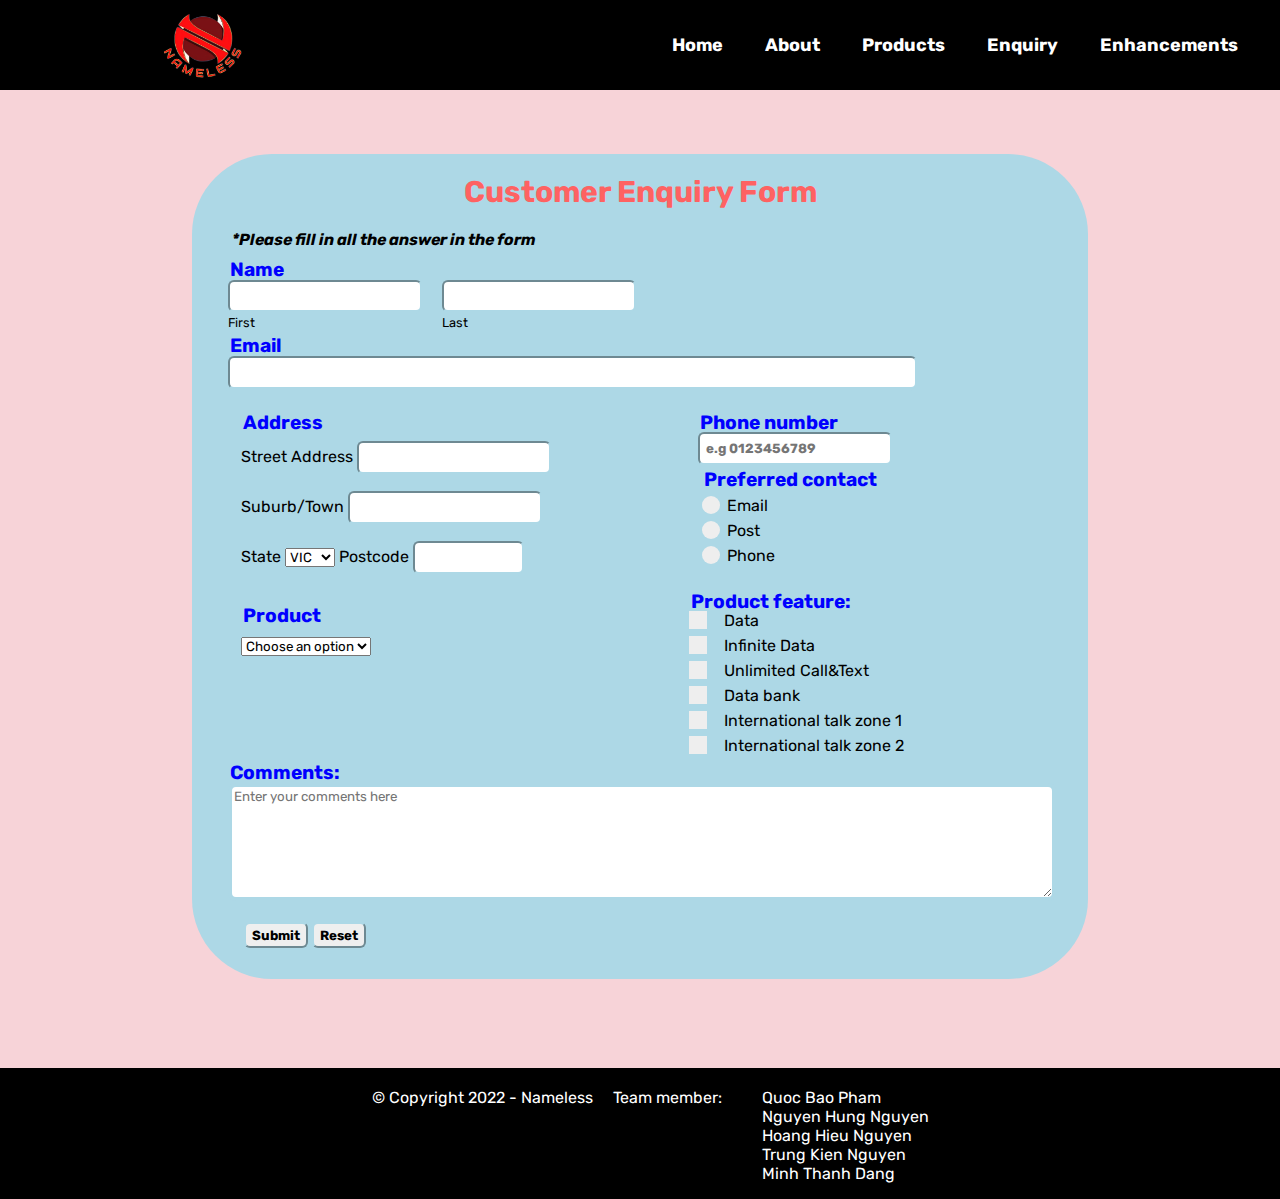
<file: enquire.html>
<!DOCTYPE html>
<html lang="en">
<head>
    <meta charset="UTF-8">
    <meta name="author" content="Hoang Hieu Nguyen, Minh Thanh Dang" />
    <meta name="topic" content="Enquiry page" />
    <meta name="keywords" content="HTML, CSS" />
    <meta name="description" content="This is the enquiry page" />
    <meta http-equiv="X-UA-Compatible" content="IE=edge">
    <meta name="viewport" content="width=device-width, initial-scale=1.0">
    <link rel="icon" href="styles/images/logo.png" />
    <link rel="stylesheet" type="text/css" href="styles/style.css" />
    <title>Enquiry</title>
</head>
<body>
    <nav id="taskbar">
        <a href="index.html" id="logo-container">
          <img src="styles/images/logo.png" alt="Nameless" id="logo" />
        </a>
        <div id="taskbar-icon">
          <button class="btn-2" onclick="window.location='index.html'">

            Home
          </button>
          <button class="btn-2" onclick="window.location='about.html'">

            About
          </button>
          <button class="btn-2" onclick="window.location='product.html'">

            Products
          </button>
          <button class="btn-2" onclick="window.location='enquire.html'">

            Enquiry
          </button>
          <button class="btn-2" onclick="window.location='enhancements.html'">

            Enhancements
          </button>
        </div>
    </nav>

    <section id="section1">
        <h1 id="form-title">Customer Enquiry Form</h1>

        <p id="require"><em><strong>*Please fill in all the answer in the form</strong></em></p>

        <form id="form" method="post" action="https://mercury.swin.edu.au/it000000/formtest.php">
            <fieldset id="name">
                <legend><label for="first_name_box">Name</label></legend>
                <div id="first">
                    <input type="text" name="first_name" id="first_name_box" required="required" maxlength="25" pattern="[A-Za-z]+">
                    <br>
                    <label class="name_label" for="first_name_box">First</label>
                </div>
                <div id="last">
                    <input type="text" name="last_name" id="last_name_box" required="required" maxlength="25" pattern="[A-Za-z]+">
                    <br>
                    <label class="name_label" for="last_name_box">Last</label>
                </div>
            </fieldset>


            <fieldset id="email_box">
                <legend>
                    <label for="email">Email</label>
                </legend>
                <input type="email" name="email" id="email" required="required">
            </fieldset>

            <br>

            <div>
            <fieldset id="address">
                <legend>Address</legend>
                <label for="street">Street Address</label>
                <input type="text" name="street" id="street" required="required" maxlength="40">
                <br />
                <label for="suburb">Suburb/Town</label>
                <input type="text" name="suburb" id="suburb" required="required" maxlength="20">
                <br />
                <label for="state">State</label>
                <select name="state" id="state">
                    <option value="VIC">VIC</option>
                    <option value="NSW">NSW</option>
                    <option value="QLD">QLD</option>
                    <option value="NT">NT</option>
                    <option value="WA">WA</option>
                    <option value="SA">SA</option>
                    <option value="TAS">TAS</option>
                    <option value="ACT">ACT</option>
                </select>
                <label for="postcode">Postcode</label>
                <input type="text" name="postcode" id="postcode" maxlength="4" size="10" required="required" pattern="[0-9]+">
            </fieldset>

            <fieldset id="phone_field">
                <legend><label for="Phone">Phone number</label></legend>
                <input name="phone" id="Phone" type="text" maxlength="10" required="required" pattern="[0-9]+" placeholder="e.g 0123456789">
            </fieldset>

            <fieldset id="pref_contact">
                <legend id="pref_contact_legend">Preferred contact</legend>

                <label class="choose_contact">Email
                    <input required="required" type="radio" name="contact" value="Email">
                    <span class="checkmark"></span>
                </label>
                <label class="choose_contact">Post
                    <input required="required" type="radio" name="contact" value="Post">
                    <span class="checkmark"></span>
                </label>
                <label class="choose_contact">Phone
                    <input required="required" type="radio" name="contact" value="Phone">
                    <span class="checkmark"></span>
                </label>
            </fieldset>
            </div>

            <br>

            <fieldset id="products">
                <legend><label for="product">Product</label></legend>
                <select name="product" id="product">
                    <option value="0">Choose an option</option>
                    <option value="MERCURY Plan">Mercury</option>
                    <option value="VENUS Plan">Venus</option>
                    <option value="EARTH Plan">Earth</option>
                    <option value="MARS Plan">Mars</option>
                    <option value="JUPITER Plan">Jupiter</option>
                    <option value="SATURN Plan">Saturn</option>
                    <option value="URANUS Plan">Uranus</option>
                    <option value="NEPTUNE Plan">Neptune</option>
                </select>
            </fieldset>

            <fieldset id="feature_field">
                <legend>Product feature:</legend>

                <label class="choose_feature">Data
                    <input type="checkbox" name="feature" value="Data">
                    <span class="checksquare"></span>
                </label>


                <label class="choose_feature">Infinite Data
                    <input type="checkbox" name="feature" value="Infinite Data">
                    <span class="checksquare"></span>
                </label>


                <label class="choose_feature">Unlimited Call&Text
                    <input type="checkbox" name="feature" value="Unlimited Call&Text">
                    <span class="checksquare"></span>
                </label>

                <label class="choose_feature">Data bank
                    <input type="checkbox" name="feature" value="Data bank">
                    <span class="checksquare"></span>
                </label>

                <label class="choose_feature">International talk zone 1
                    <input type="checkbox" name="feature" value="International Talk Zone 1">
                    <span class="checksquare"></span>
                </label>

                <label class="choose_feature">International talk zone 2
                    <input type="checkbox" name="feature" value="International Talk Zone 2">
                    <span class="checksquare"></span>
                </label>
            </fieldset>

            <fieldset id="comments_field">
                <legend><label for="comments">Comments:</label></legend>
                <textarea id="comments" name="comments" placeholder="Enter your comments here"></textarea>

            </fieldset>
            <fieldset id="submit">
                <input type="submit" value="Submit">
                <input type="reset" value="Reset">
            </fieldset>

            <br>
        </form>
    </section>
    <footer id="footer">
        <p class="footer-content">&copy; Copyright 2022 - Nameless <br> <br> </p>
        <p class="footer-content">Team member:</p>
        <ul class="footer-content">
          <li> Quoc Bao Pham</li>
          <li> Nguyen Hung Nguyen</li>
          <li> Hoang Hieu Nguyen</li>
          <li> Trung Kien Nguyen</li>
          <li> Minh Thanh Dang</li>
        </ul>
    </footer>
</body>
</file>
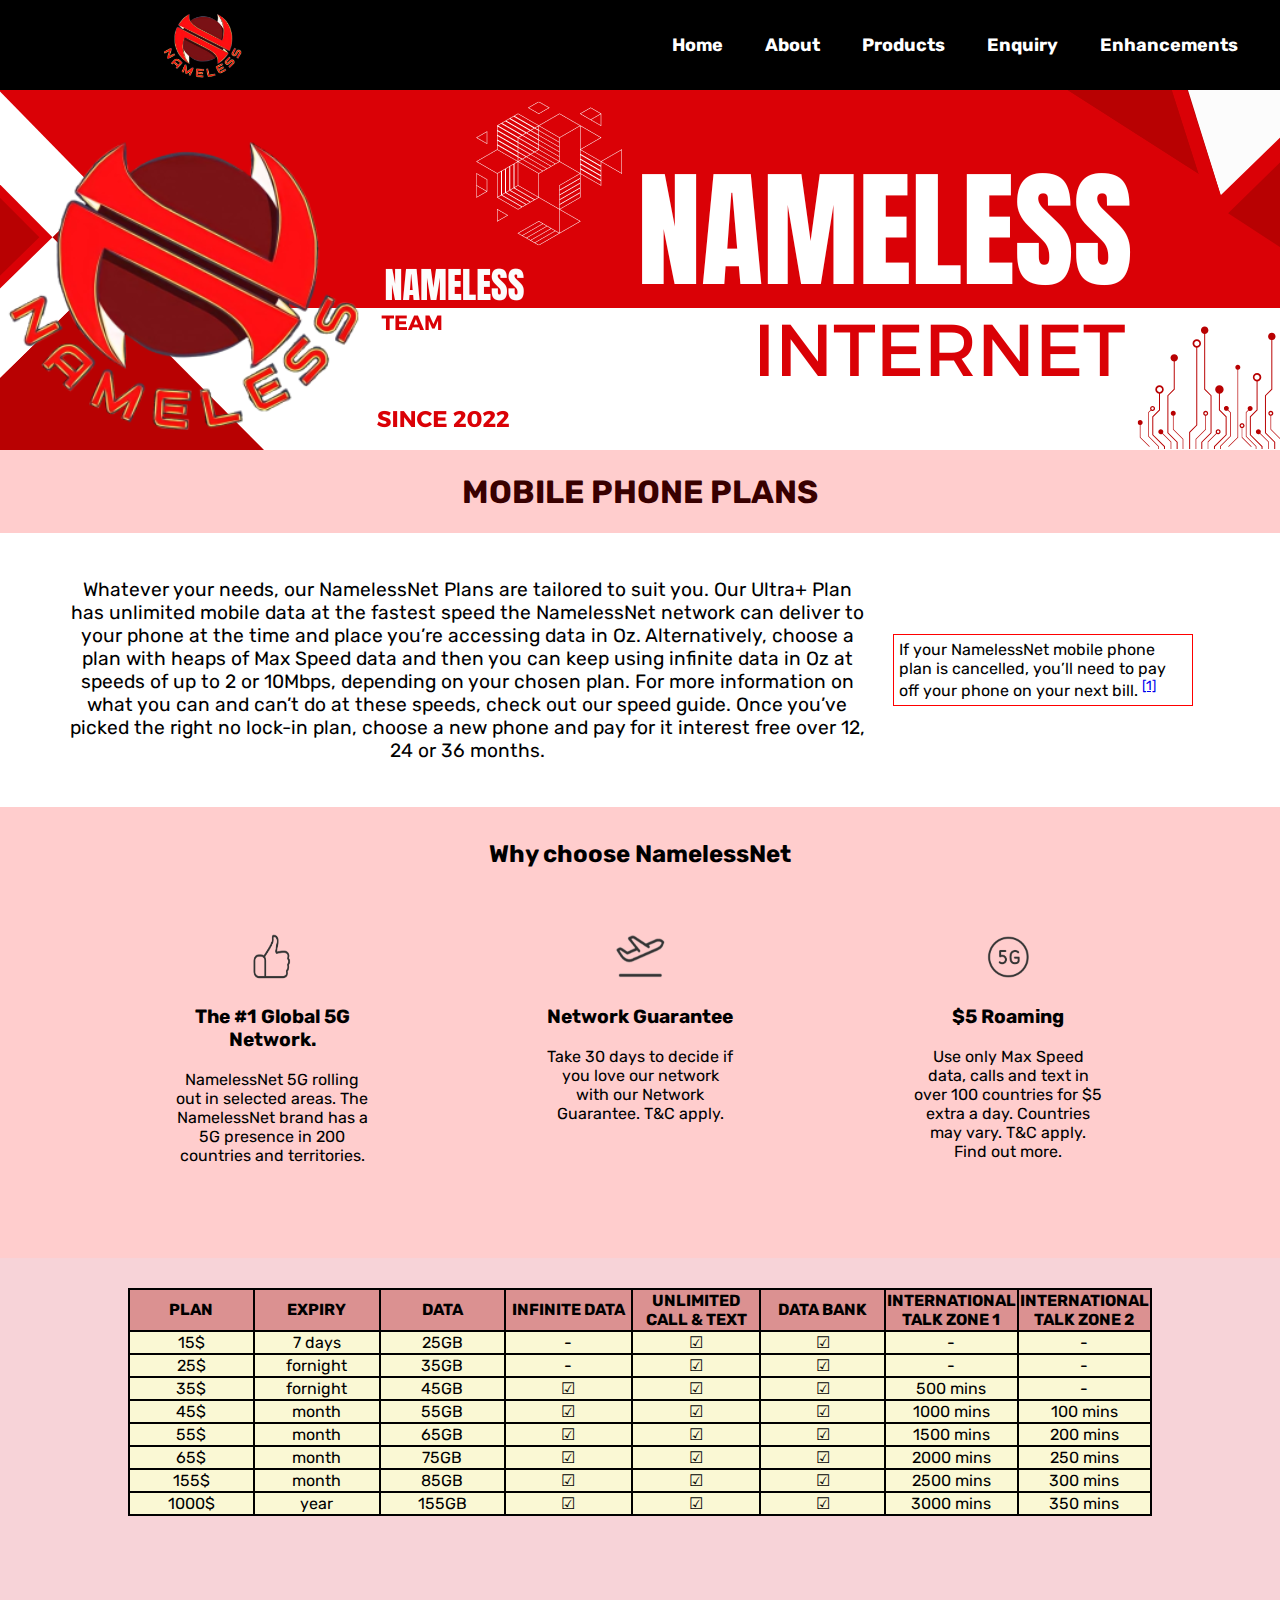
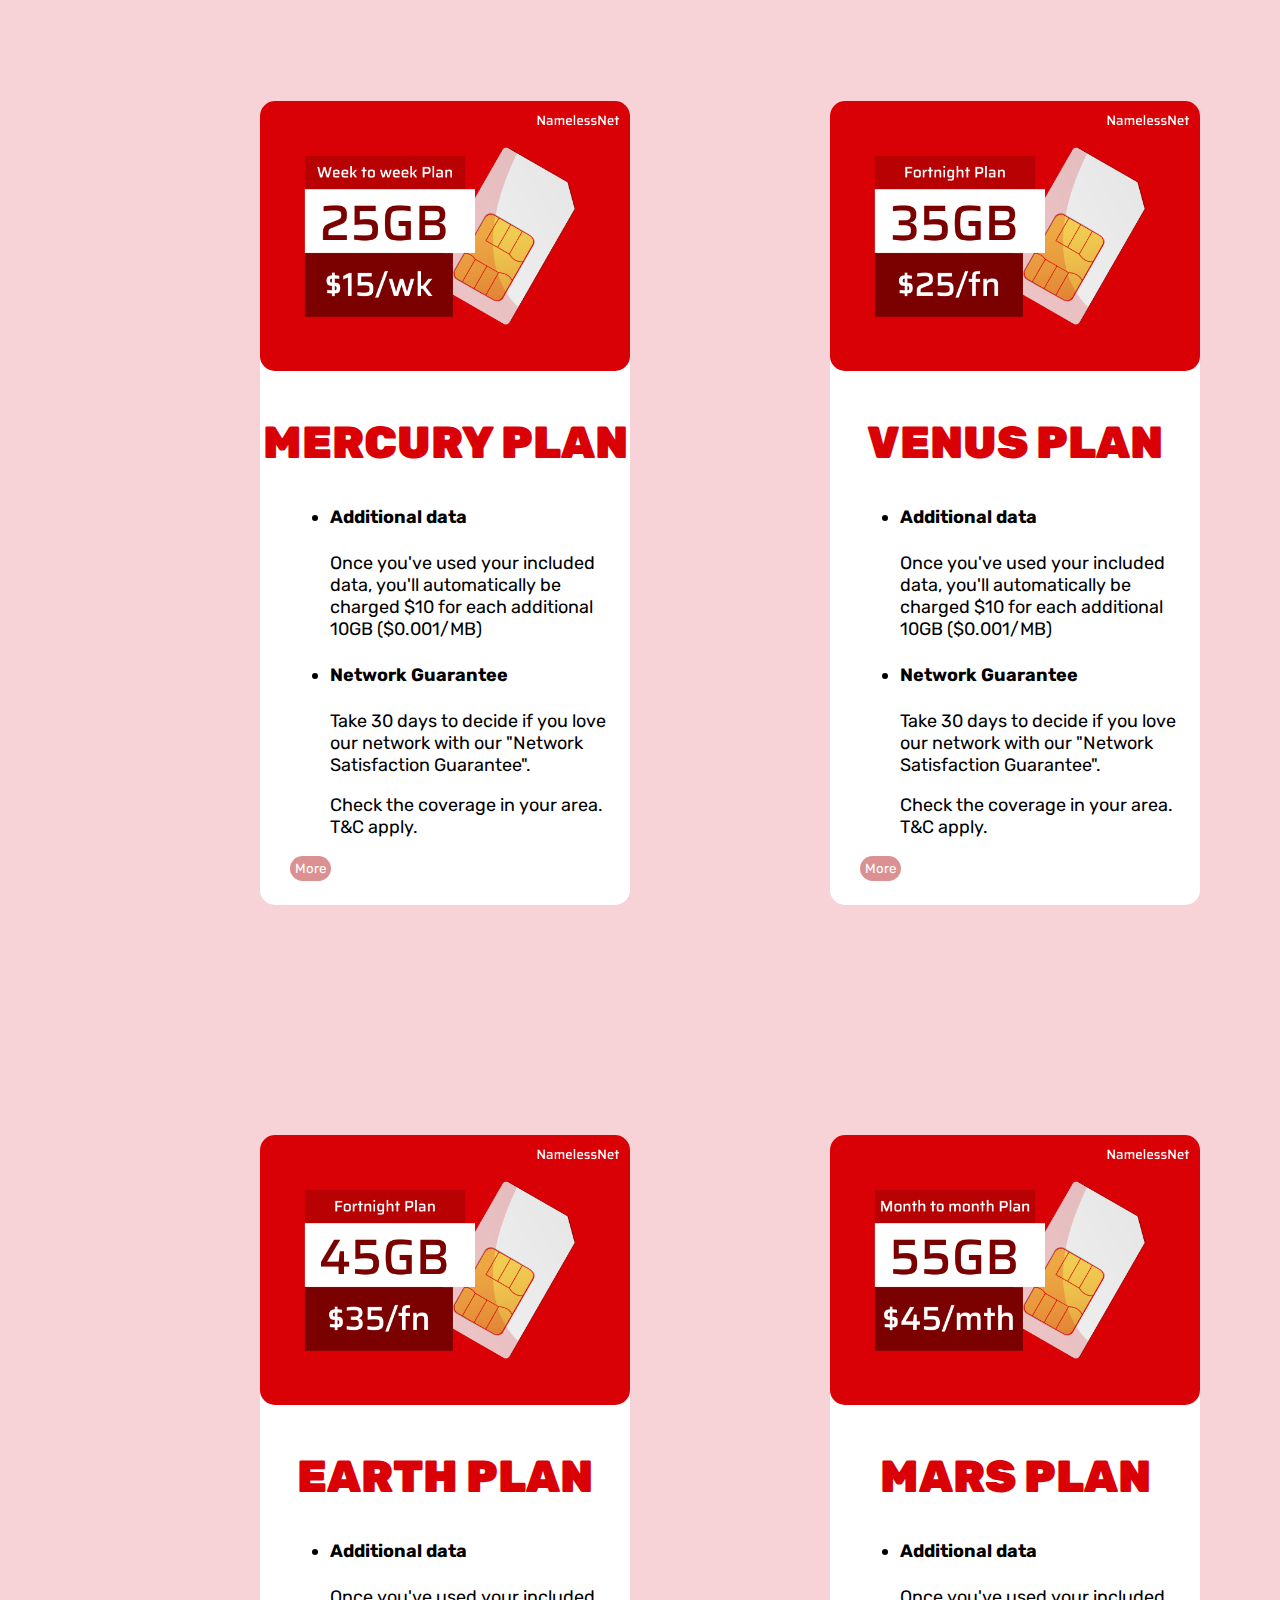
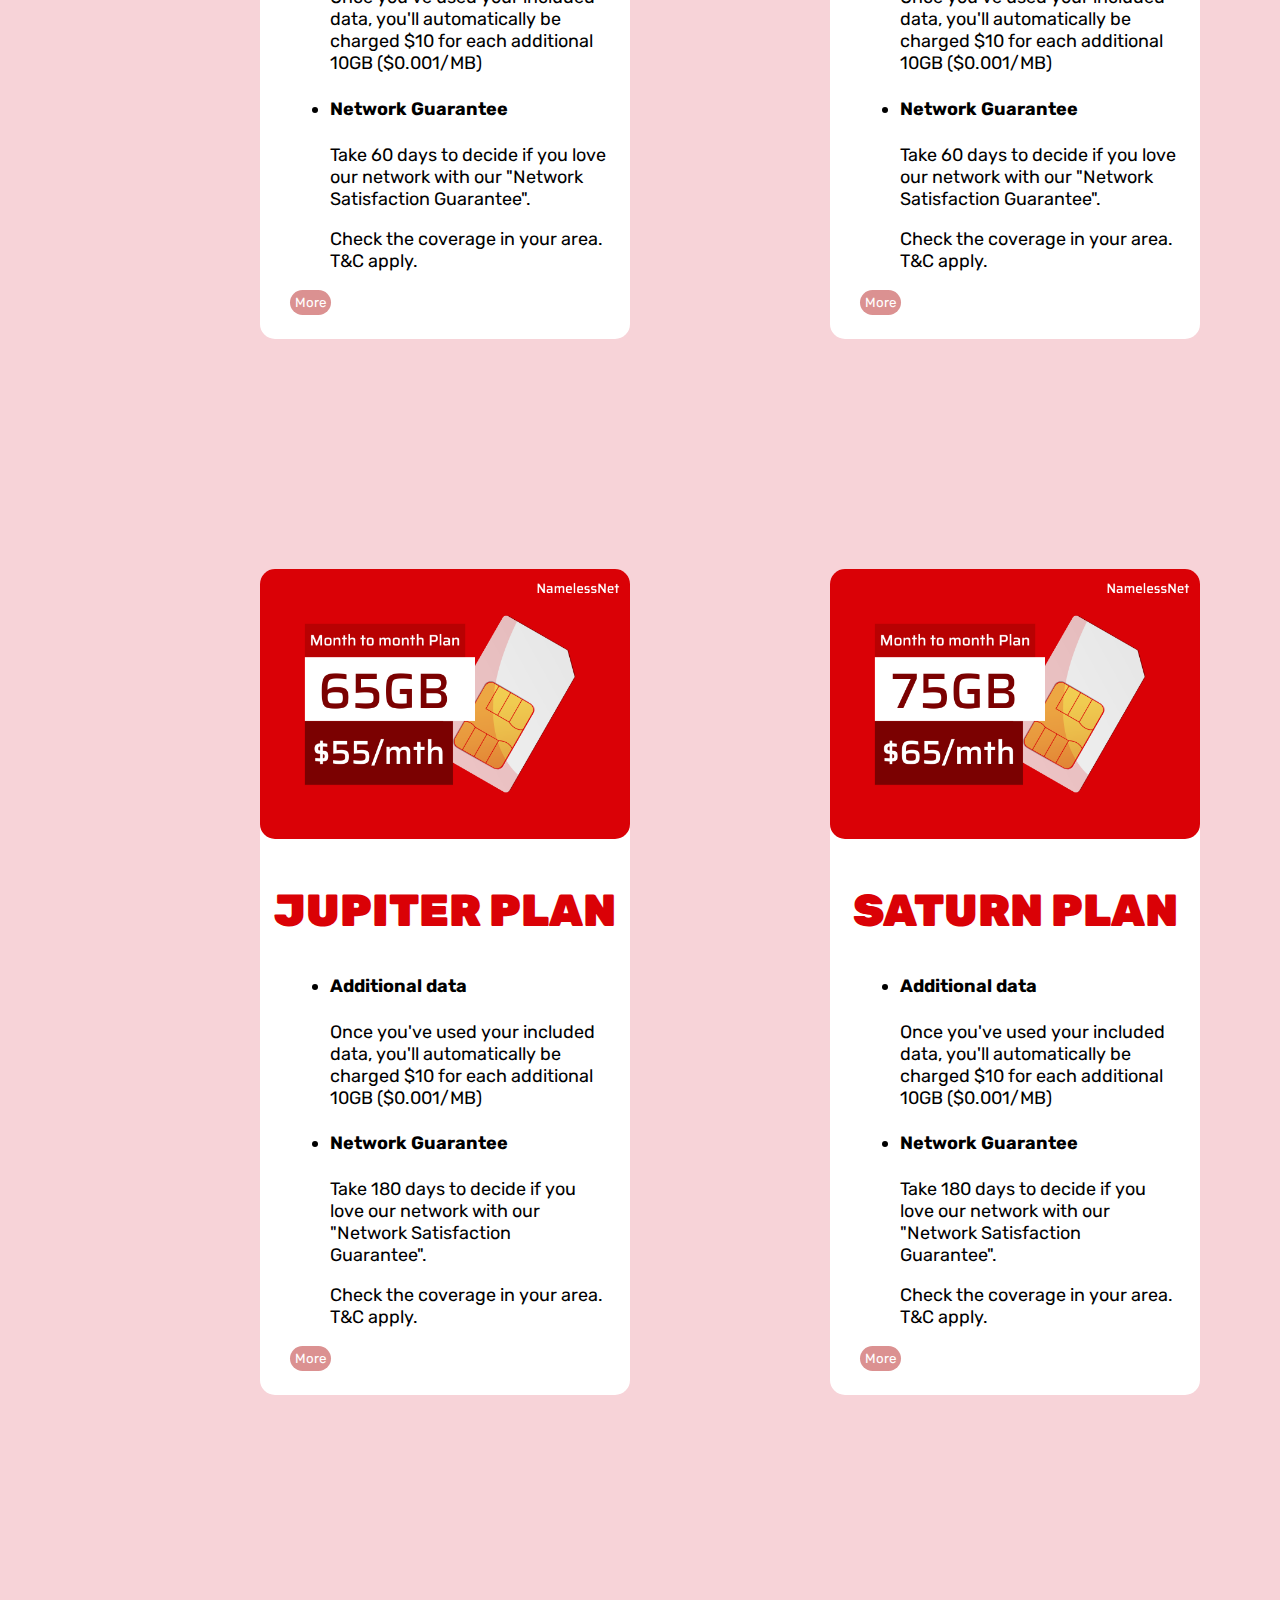
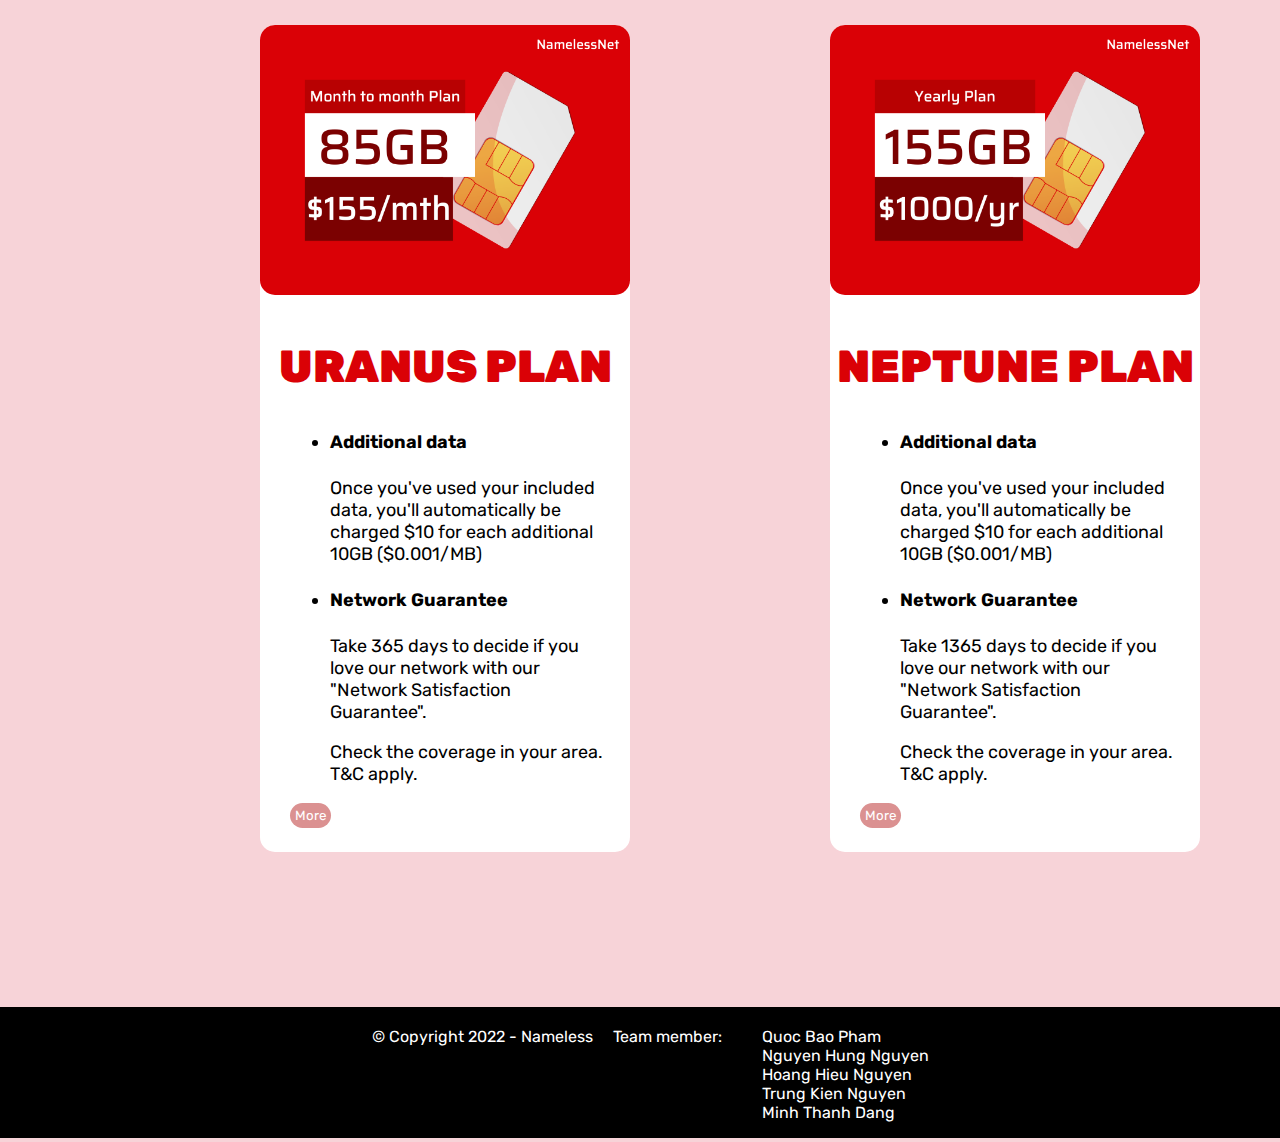
<file: product.html>
<!DOCTYPE html>
<html lang="en">
  <head>
    <meta charset="utf-8" />
    <meta name="description" content="Product" />
    <meta name="keywords" content="HTML, CSS" />
    <meta name="topic" content="Products page" />
    <meta name="author" content="Nguyen Hung Nguyen, Trung Hieu Nguyen" />
    <title>Product</title>
    <link rel="icon" href="styles/images/logo.png" />
    <link rel="stylesheet" type="text/css" href="styles/style.css" />
  </head>

  <body>
    <nav id="taskbar">
      <a href="index.html" id="logo-container">
        <img src="styles/images/logo.png" alt="Nameless" id="logo" />
      </a>
      <div id="taskbar-icon">
        <button class="btn-2" onclick="window.location='index.html'">
          Home
        </button>
        <button class="btn-2" onclick="window.location='about.html'">
          About
        </button>
        <button class="btn-2" onclick="window.location='product.html'">
          Products
        </button>
        <button class="btn-2" onclick="window.location='enquire.html'">
          Enquiry
        </button>
        <button class="btn-2" onclick="window.location='enhancements.html'">
          Enhancements
        </button>
      </div>
    </nav>
    <div id="banner">
      <img src="styles/images/banner.png" alt="Banner 1" id="banner-1" />
    </div>
    <div id="ctn_1">
      <h1 id="product-title">MOBILE PHONE PLANS</h1>
    </div>
    <div id="ctn_2">
      <p class="para_0">
        Whatever your needs, our NamelessNet Plans are tailored to suit you. Our
        Ultra+ Plan has unlimited mobile data at the fastest speed the
        NamelessNet network can deliver to your phone at the time and place
        you’re accessing data in Oz. Alternatively, choose a plan with heaps of
        Max Speed data and then you can keep using infinite data in Oz at speeds
        of up to 2 or 10Mbps, depending on your chosen plan. For more
        information on what you can and can’t do at these speeds, check out our
        speed guide. Once you’ve picked the right no lock-in plan, choose a new
        phone and pay for it interest free over 12, 24 or 36 months.

      </p>
      <aside>
          If your NamelessNet mobile phone plan is cancelled, you’ll need to pay
          off your phone on your next bill.
          <sup><a href="https://www.vodafone.com.au/plans">[1]</a></sup>
      </aside>
    </div>
    <div id="ctn_3">
      <h2 id="description-title">Why choose NamelessNet</h2>
      <div id="ctn_4">
        <div id="ctn_4_1">
          <img src="styles/images/icon-1.png" alt="5G" class="description-icon" />
          <p class="para_1">The #1 Global 5G Network.</p>
          <p>
            NamelessNet 5G rolling out in selected areas. The NamelessNet brand
            has a 5G presence in 200 countries and territories.
          </p>
        </div>
        <div id="ctn_4_2">
          <img
            src="styles/images/icon-2.png"
            alt="Like"
            class="description-icon"
          />
          <p class="para_1">Network Guarantee</p>
          <p>
            Take 30 days to decide if you love our network with our Network
            Guarantee. T&C apply.
          </p>
        </div>
        <div id="ctn_4_3">
          <img
            src="styles/images/icon-3.png"
            alt="Roaming"
            class="description-icon"
          />
          <p class="para_1">$5 Roaming</p>
          <p>
            Use only Max Speed data, calls and text in over 100 countries for $5
            extra a day. Countries may vary. T&C apply. Find out more.
          </p>
        </div>
      </div>
    </div>

    <table class="table-2">
      <tr>
        <th>PLAN</th>
        <th>EXPIRY</th>
        <th>DATA</th>
        <th>INFINITE DATA</th>
        <th>UNLIMITED <br />CALL & TEXT</th>
        <th>DATA BANK</th>
        <th>INTERNATIONAL <br />TALK ZONE 1</th>
        <th>INTERNATIONAL <br />TALK ZONE 2</th>
      </tr>
      <tr>
        <td>15$</td>
        <td>7 days</td>
        <td>25GB</td>
        <td>-</td>
        <td>&#9745;</td>
        <td>&#9745;</td>
        <td>-</td>
        <td>-</td>
      </tr>
      <tr>
        <td>25$</td>
        <td>fornight</td>
        <td>35GB</td>
        <td>-</td>
        <td>&#9745;</td>
        <td>&#9745;</td>
        <td>-</td>
        <td>-</td>
      </tr>
      <tr>
        <td>35$</td>
        <td>fornight</td>
        <td>45GB</td>
        <td>&#9745;</td>
        <td>&#9745;</td>
        <td>&#9745;</td>
        <td>500 mins</td>
        <td>-</td>
      </tr>
      <tr>
        <td>45$</td>
        <td>month</td>
        <td>55GB</td>
        <td>&#9745;</td>
        <td>&#9745;</td>
        <td>&#9745;</td>
        <td>1000 mins</td>
        <td>100 mins</td>
      </tr>
      <tr>
        <td>55$</td>
        <td>month</td>
        <td>65GB</td>
        <td>&#9745;</td>
        <td>&#9745;</td>
        <td>&#9745;</td>
        <td>1500 mins</td>
        <td>200 mins</td>
      </tr>
      <tr>
        <td>65$</td>
        <td>month</td>
        <td>75GB</td>
        <td>&#9745;</td>
        <td>&#9745;</td>
        <td>&#9745;</td>
        <td>2000 mins</td>
        <td>250 mins</td>
      </tr>
      <tr>
        <td>155$</td>
        <td>month</td>
        <td>85GB</td>
        <td>&#9745;</td>
        <td>&#9745;</td>
        <td>&#9745;</td>
        <td>2500 mins</td>
        <td>300 mins</td>
      </tr>
      <tr>
        <td>1000$</td>
        <td>year</td>
        <td>155GB</td>
        <td>&#9745;</td>
        <td>&#9745;</td>
        <td>&#9745;</td>
        <td>3000 mins</td>
        <td>350 mins</td>
      </tr>
    </table>
    <section id="card-container" class="flex-container1">
      <div class="row">
        <div class="card-border">
          <img
            class="card-img"
            src="images/product-1.png"
            alt="Product 1"
          />
          <h2 class="card-title">MERCURY PLAN</h2>
          <div class="card-description">
            <ul>
              <li>
                <h4>Additional data</h4>
                <p>
                  Once you've used your included data, you'll automatically be
                  charged $10 for each additional 10GB ($0.001/MB)
                </p>
              </li>
              <li>
                <h4>Network Guarantee</h4>
                <p>
                  Take 30 days to decide if you love our network with our
                  "Network Satisfaction Guarantee".
                </p>
                <p>Check the coverage in your area. T&C apply.</p>
              </li>
            </ul>
            <button class="dropdown-button">More</button>
            <div class="dropdown-content">
              <ul>
                <li>
                  <h4>Offers</h4>
                  <ul>
                    <li>
                      <h5>Get an additional 20GB bonus data</h5>
                      <p>
                        Get an additional 20GB bonus data each month for use in
                        Oz when you stay connected to this plan. New and
                        additional services only. Offer ends 31/12/2022 unless
                        extended. T&C apply.
                        <sup
                          ><a
                            href="https://www.vodafone.com.au/tablets/sim-only?fbclid=IwAR1LABTRrX4u5zHqMtgA7X-fEML4Ikms_XltidKu2h1ijzj7GSnE7_kZDCE"
                            >[1]</a
                          ></sup
                        >
                      </p>
                    </li>
                  </ul>
                </li>
              </ul>
            </div>
          </div>
        </div>

        <div class="card-border">
          <img
            class="card-img"
            src="images/product-2.png"
            alt="Product 2"
          />
          <h2 class="card-title">VENUS PLAN</h2>
          <div class="card-description">
            <ul>
              <li>
                <h4>Additional data</h4>
                <p>
                  Once you've used your included data, you'll automatically be
                  charged $10 for each additional 10GB ($0.001/MB)
                </p>
              </li>
              <li>
                <h4>Network Guarantee</h4>
                <p>
                  Take 30 days to decide if you love our network with our
                  "Network Satisfaction Guarantee".
                </p>
                <p>Check the coverage in your area. T&C apply.</p>
              </li>
            </ul>
            <button class="dropdown-button">More</button>
            <div class="dropdown-content">
              <ul>
                <li>
                  <h4>Offers</h4>
                  <ul>
                    <li>
                      <h5>Get an additional 10GB bonus data</h5>
                      <p>
                        Get 10GB bonus data each month for use in Oz when you
                        stay connected to this plan. New and additional services
                        only. Offer ends 31/12/2022 unless extended. T&C apply.
                      </p>
                    </li>
                  </ul>
                </li>
              </ul>
            </div>
          </div>
        </div>
      </div>

      <div class="row">
        <div class="card-border">
          <img
            class="card-img"
            src="images/product-3.png"
            alt="Product 3"
          />
          <h2 class="card-title">EARTH PLAN</h2>
          <div class="card-description">
            <ul>
              <li>
                <h4>Additional data</h4>
                <p>
                  Once you've used your included data, you'll automatically be
                  charged $10 for each additional 10GB ($0.001/MB)
                </p>
              </li>
              <li>
                <h4>Network Guarantee</h4>
                <p>
                  Take 60 days to decide if you love our network with our
                  "Network Satisfaction Guarantee".
                </p>
                <p>Check the coverage in your area. T&C apply.</p>
              </li>
            </ul>
            <button class="dropdown-button">More</button>
            <div class="dropdown-content">
              <ul>
                <li>
                  <h4>Offers</h4>
                  <ul>
                    <li>
                      <h5>Get an additional 40GB bonus data</h5>
                      <p>
                        Get an additional 40GB bonus data each month for use in
                        Oz when you stay connected to this plan. New and
                        additional services only. Offer ends 31/12/2022 unless
                        extended. T&C apply.
                        <sup
                          ><a
                            href="https://www.vodafone.com.au/tablets/sim-only?fbclid=IwAR1LABTRrX4u5zHqMtgA7X-fEML4Ikms_XltidKu2h1ijzj7GSnE7_kZDCE"
                            >[1]</a
                          ></sup
                        >
                      </p>
                    </li>
                  </ul>
                </li>
              </ul>
            </div>
          </div>
        </div>

        <div class="card-border">
          <img
            class="card-img"
            src="images/product-4.png"
            alt="Product 4"
          />
          <h2 class="card-title">MARS PLAN</h2>
          <div class="card-description">
            <ul>
              <li>
                <h4>Additional data</h4>
                <p>
                  Once you've used your included data, you'll automatically be
                  charged $10 for each additional 10GB ($0.001/MB)
                </p>
              </li>
              <li>
                <h4>Network Guarantee</h4>
                <p>
                  Take 60 days to decide if you love our network with our
                  "Network Satisfaction Guarantee".
                </p>
                <p>Check the coverage in your area. T&C apply.</p>
              </li>
            </ul>
            <button class="dropdown-button">More</button>
            <div class="dropdown-content">
              <ul>
                <li>
                  <h4>Offers</h4>
                  <ul>
                    <li>
                      <h5>Get an additional 20GB bonus data</h5>
                      <p>
                        Get 20GB bonus data each month for use in Oz when you
                        stay connected to this plan. New and additional services
                        only. Offer ends 31/12/2022 unless extended. T&C apply.
                      </p>
                    </li>
                  </ul>
                </li>
              </ul>
            </div>
          </div>
        </div>
      </div>

      <div class="row">
        <div class="card-border">
          <img
            class="card-img"
            src="images/product-5.png"
            alt="Product 5"
          />
          <h2 class="card-title">JUPITER PLAN</h2>
          <div class="card-description">
            <ul>
              <li>
                <h4>Additional data</h4>
                <p>
                  Once you've used your included data, you'll automatically be
                  charged $10 for each additional 10GB ($0.001/MB)
                </p>
              </li>
              <li>
                <h4>Network Guarantee</h4>
                <p>
                  Take 180 days to decide if you love our network with our
                  "Network Satisfaction Guarantee".
                </p>
                <p>Check the coverage in your area. T&C apply.</p>
              </li>
            </ul>
            <button class="dropdown-button">More</button>
            <div class="dropdown-content">
              <ul>
                <li>
                  <h4>Offers</h4>
                  <ul>
                    <li>
                      <h5>Get an additional 80GB bonus data</h5>
                      <p>
                        Get an additional 80GB bonus data each month for use in
                        Oz when you stay connected to this plan. New and
                        additional services only. Offer ends 31/12/2022 unless
                        extended. T&C apply.
                        <sup
                          ><a
                            href="https://www.vodafone.com.au/tablets/sim-only?fbclid=IwAR1LABTRrX4u5zHqMtgA7X-fEML4Ikms_XltidKu2h1ijzj7GSnE7_kZDCE"
                            >[1]</a
                          ></sup
                        >
                      </p>
                    </li>
                  </ul>
                </li>
              </ul>
            </div>
          </div>
        </div>

        <div class="card-border">
          <img
            class="card-img"
            src="images/product-6.png"
            alt="Product 6"
          />
          <h2 class="card-title">SATURN PLAN</h2>
          <div class="card-description">
            <ul>
              <li>
                <h4>Additional data</h4>
                <p>
                  Once you've used your included data, you'll automatically be
                  charged $10 for each additional 10GB ($0.001/MB)
                </p>
              </li>
              <li>
                <h4>Network Guarantee</h4>
                <p>
                  Take 180 days to decide if you love our network with our
                  "Network Satisfaction Guarantee".
                </p>
                <p>Check the coverage in your area. T&C apply.</p>
              </li>
            </ul>
            <button class="dropdown-button">More</button>
            <div class="dropdown-content">
              <ul>
                <li>
                  <h4>Offers</h4>
                  <ul>
                    <li>
                      <h5>Get an additional 40GB bonus data</h5>
                      <p>
                        Get 40GB bonus data each month for use in Oz when you
                        stay connected to this plan. New and additional services
                        only. Offer ends 31/12/2022 unless extended. T&C apply.
                      </p>
                    </li>
                  </ul>
                </li>
              </ul>
            </div>
          </div>
        </div>
      </div>

      <div class="row">
        <div class="card-border">
          <img
            class="card-img"
            src="images/product-7.png"
            alt="Product 7"
          />
          <h2 class="card-title">URANUS PLAN</h2>
          <div class="card-description">
            <ul>
              <li>
                <h4>Additional data</h4>
                <p>
                  Once you've used your included data, you'll automatically be
                  charged $10 for each additional 10GB ($0.001/MB)
                </p>
              </li>
              <li>
                <h4>Network Guarantee</h4>
                <p>
                  Take 365 days to decide if you love our network with our
                  "Network Satisfaction Guarantee".
                </p>
                <p>Check the coverage in your area. T&C apply.</p>
              </li>
            </ul>
            <button class="dropdown-button">More</button>
            <div class="dropdown-content">
              <ul>
                <li>
                  <h4>Offers</h4>
                  <ul>
                    <li>
                      <h5>Get an additional 120GB bonus data</h5>
                      <p>
                        Get an additional 120GB bonus data each month for use in
                        Oz when you stay connected to this plan. New and
                        additional services only. Offer ends 31/12/2022 unless
                        extended. T&C apply.
                        <sup
                          ><a
                            href="https://www.vodafone.com.au/tablets/sim-only?fbclid=IwAR1LABTRrX4u5zHqMtgA7X-fEML4Ikms_XltidKu2h1ijzj7GSnE7_kZDCE"
                            >[1]</a
                          ></sup
                        >
                      </p>
                    </li>
                  </ul>
                </li>
              </ul>
            </div>
          </div>
        </div>

        <div class="card-border">
          <img
            class="card-img"
            src="images/product-8.png"
            alt="Product 8"
          />
          <h2 class="card-title">NEPTUNE PLAN</h2>
          <div class="card-description">
            <ul>
              <li>
                <h4>Additional data</h4>
                <p>
                  Once you've used your included data, you'll automatically be
                  charged $10 for each additional 10GB ($0.001/MB)
                </p>
              </li>
              <li>
                <h4>Network Guarantee</h4>
                <p>
                  Take 1365 days to decide if you love our network with our
                  "Network Satisfaction Guarantee".
                </p>
                <p>Check the coverage in your area. T&C apply.</p>
              </li>
            </ul>
            <button class="dropdown-button">More</button>
            <div class="dropdown-content">
              <ul>
                <li>
                  <h4>Offers</h4>
                  <ul>
                    <li>
                      <h5>Get an additional 60GB bonus data</h5>
                      <p>
                        Get 60GB bonus data each month for use in Oz when you
                        stay connected to this plan. New and additional services
                        only. Offer ends 31/12/2022 unless extended. T&C apply.
                      </p>
                    </li>
                  </ul>
                </li>
              </ul>
            </div>
          </div>
        </div>
      </div>
    </section>

    <footer id="footer">
      <p class="footer-content">
        &copy; Copyright 2022 - Nameless <br />
        <br />
      </p>
      <p class="footer-content">Team member:</p>
      <ul class="footer-content">
        <li>Quoc Bao Pham</li>
        <li>Nguyen Hung Nguyen</li>
        <li>Hoang Hieu Nguyen</li>
        <li>Trung Kien Nguyen</li>
        <li>Minh Thanh Dang</li>
      </ul>
    </footer>
  </body>
</html>
</file>
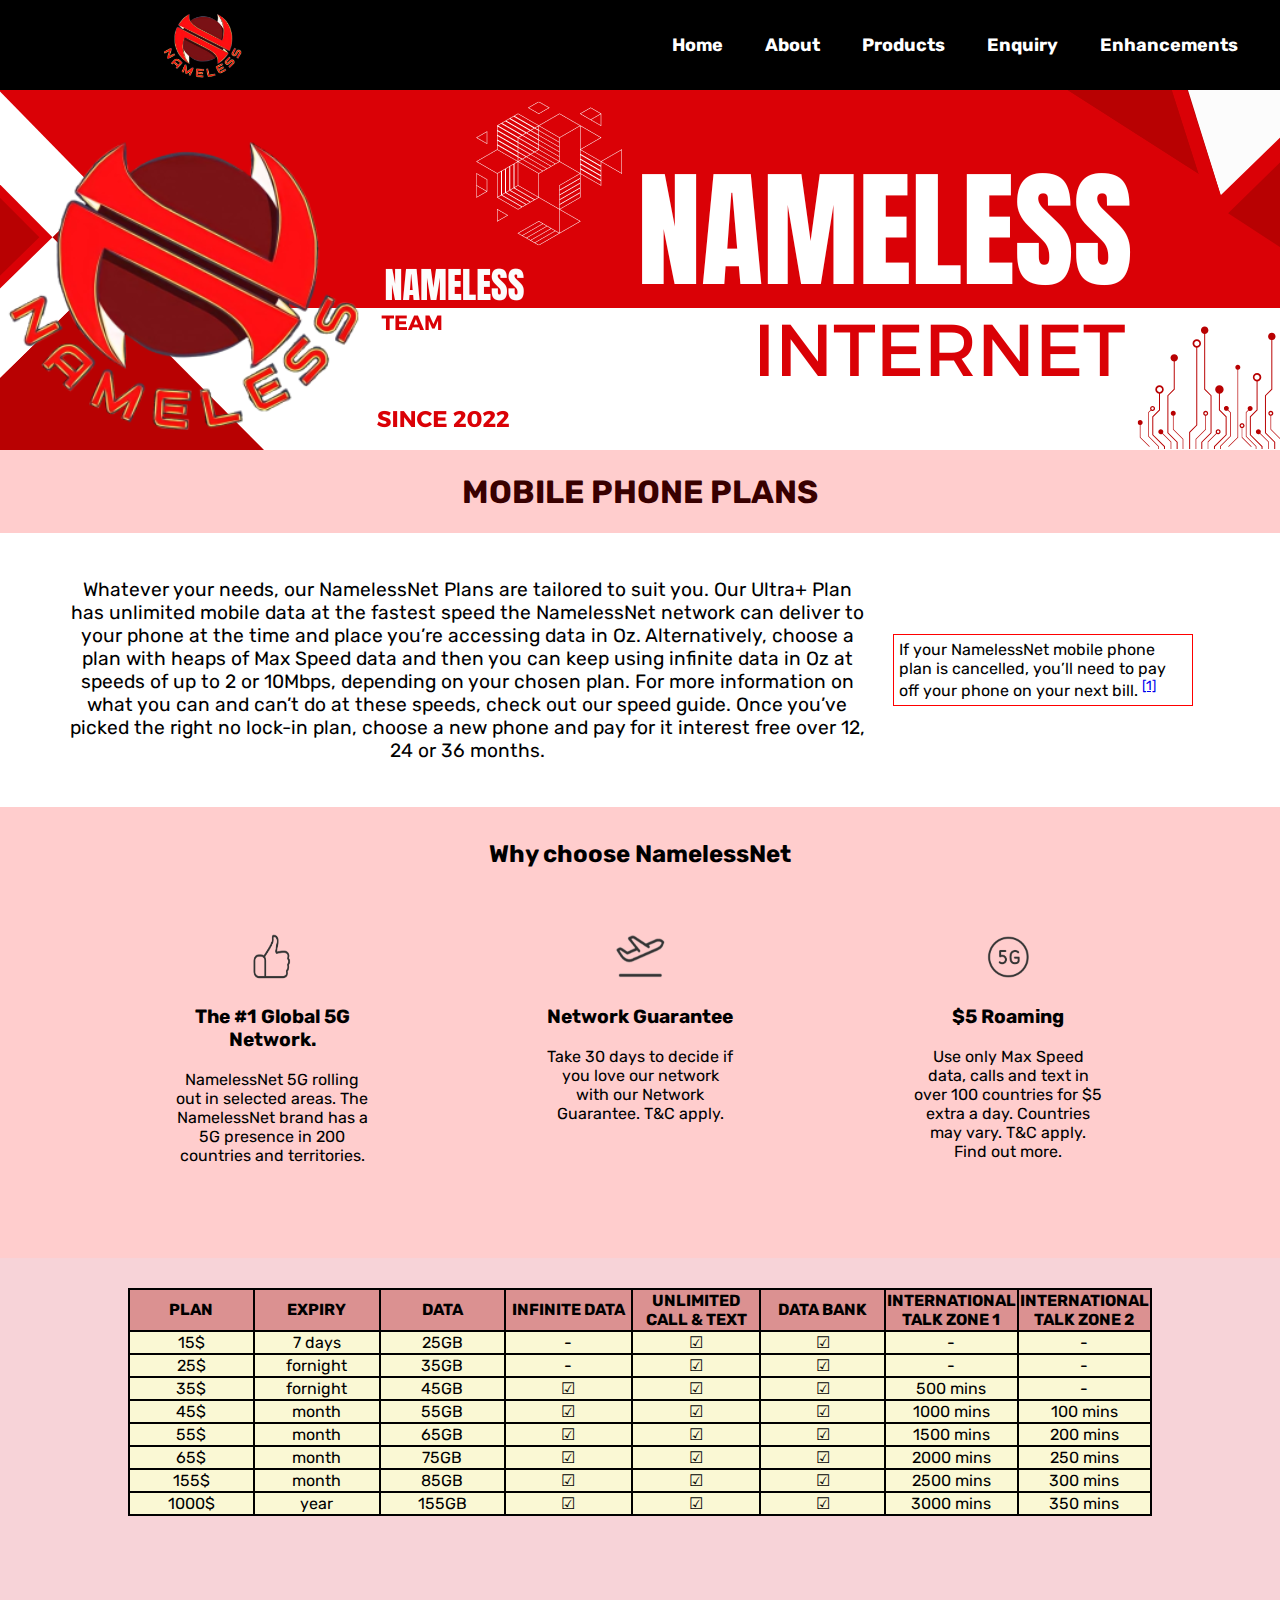
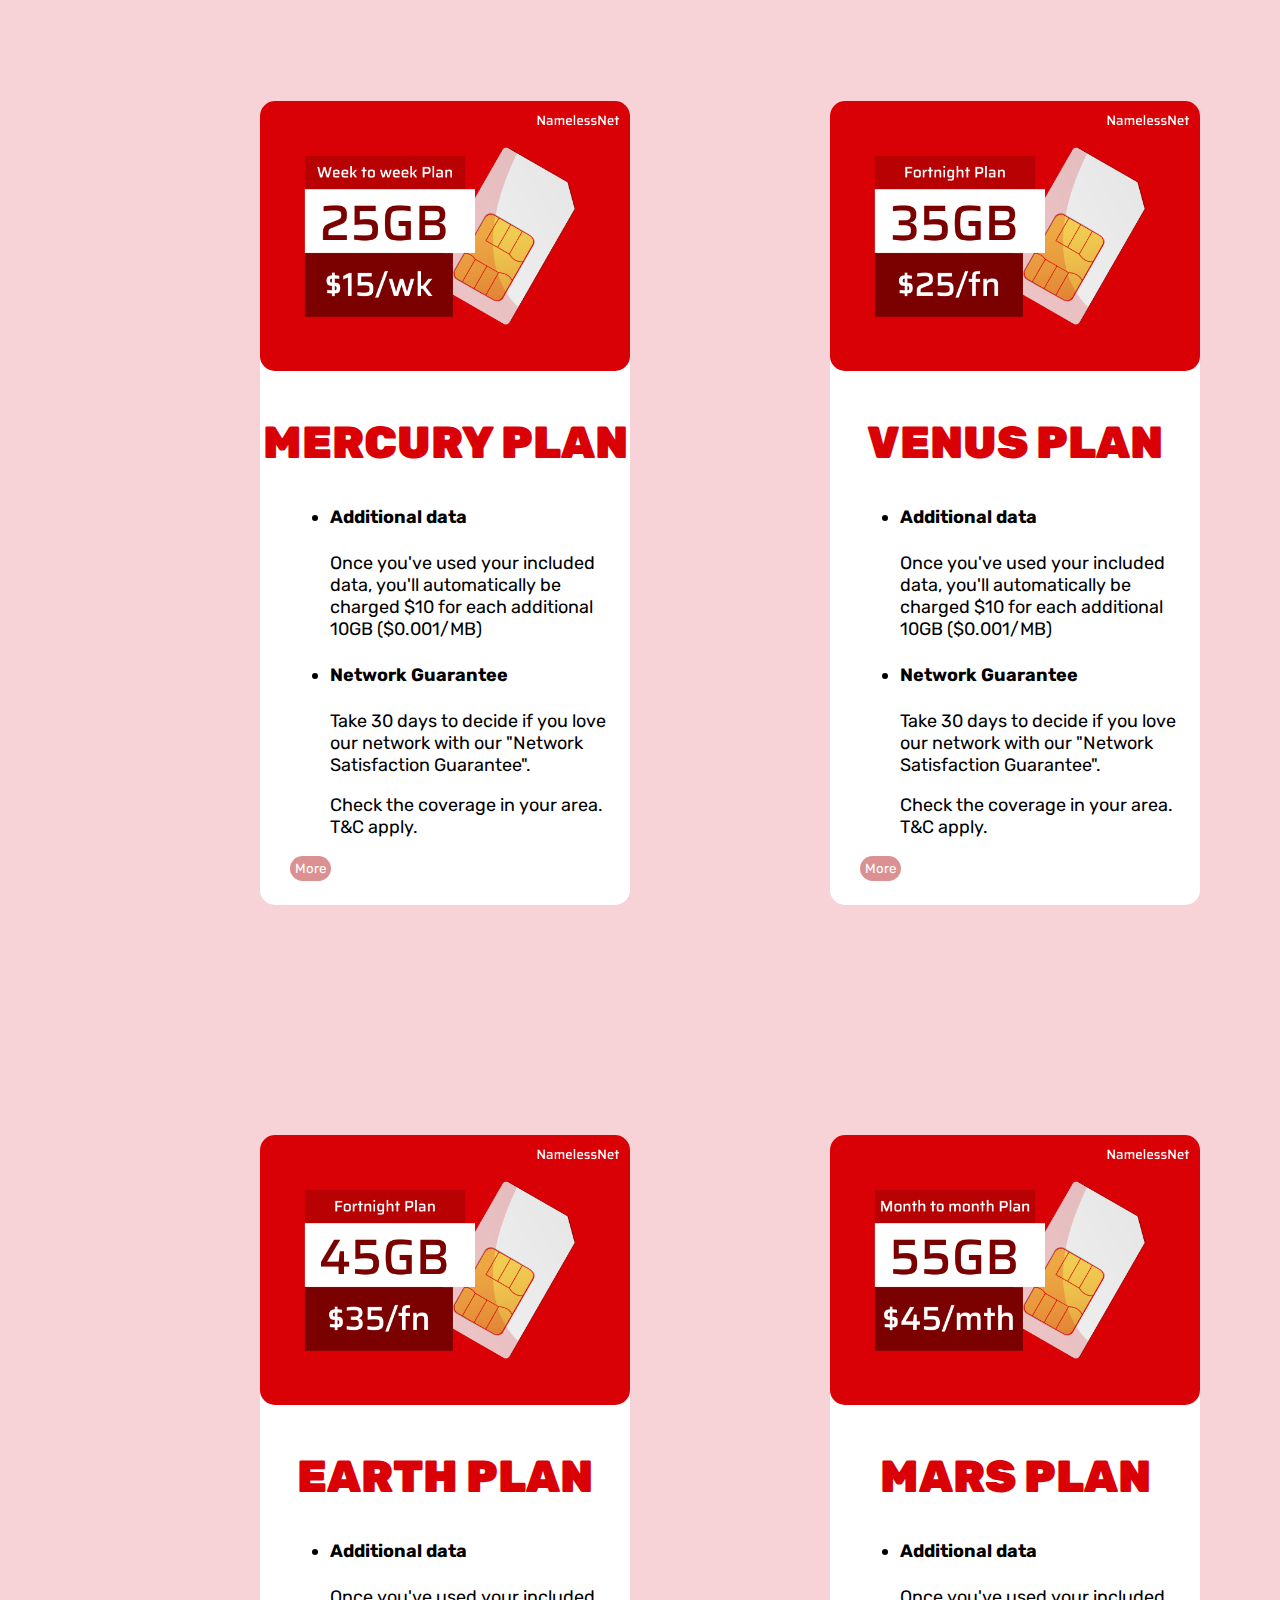
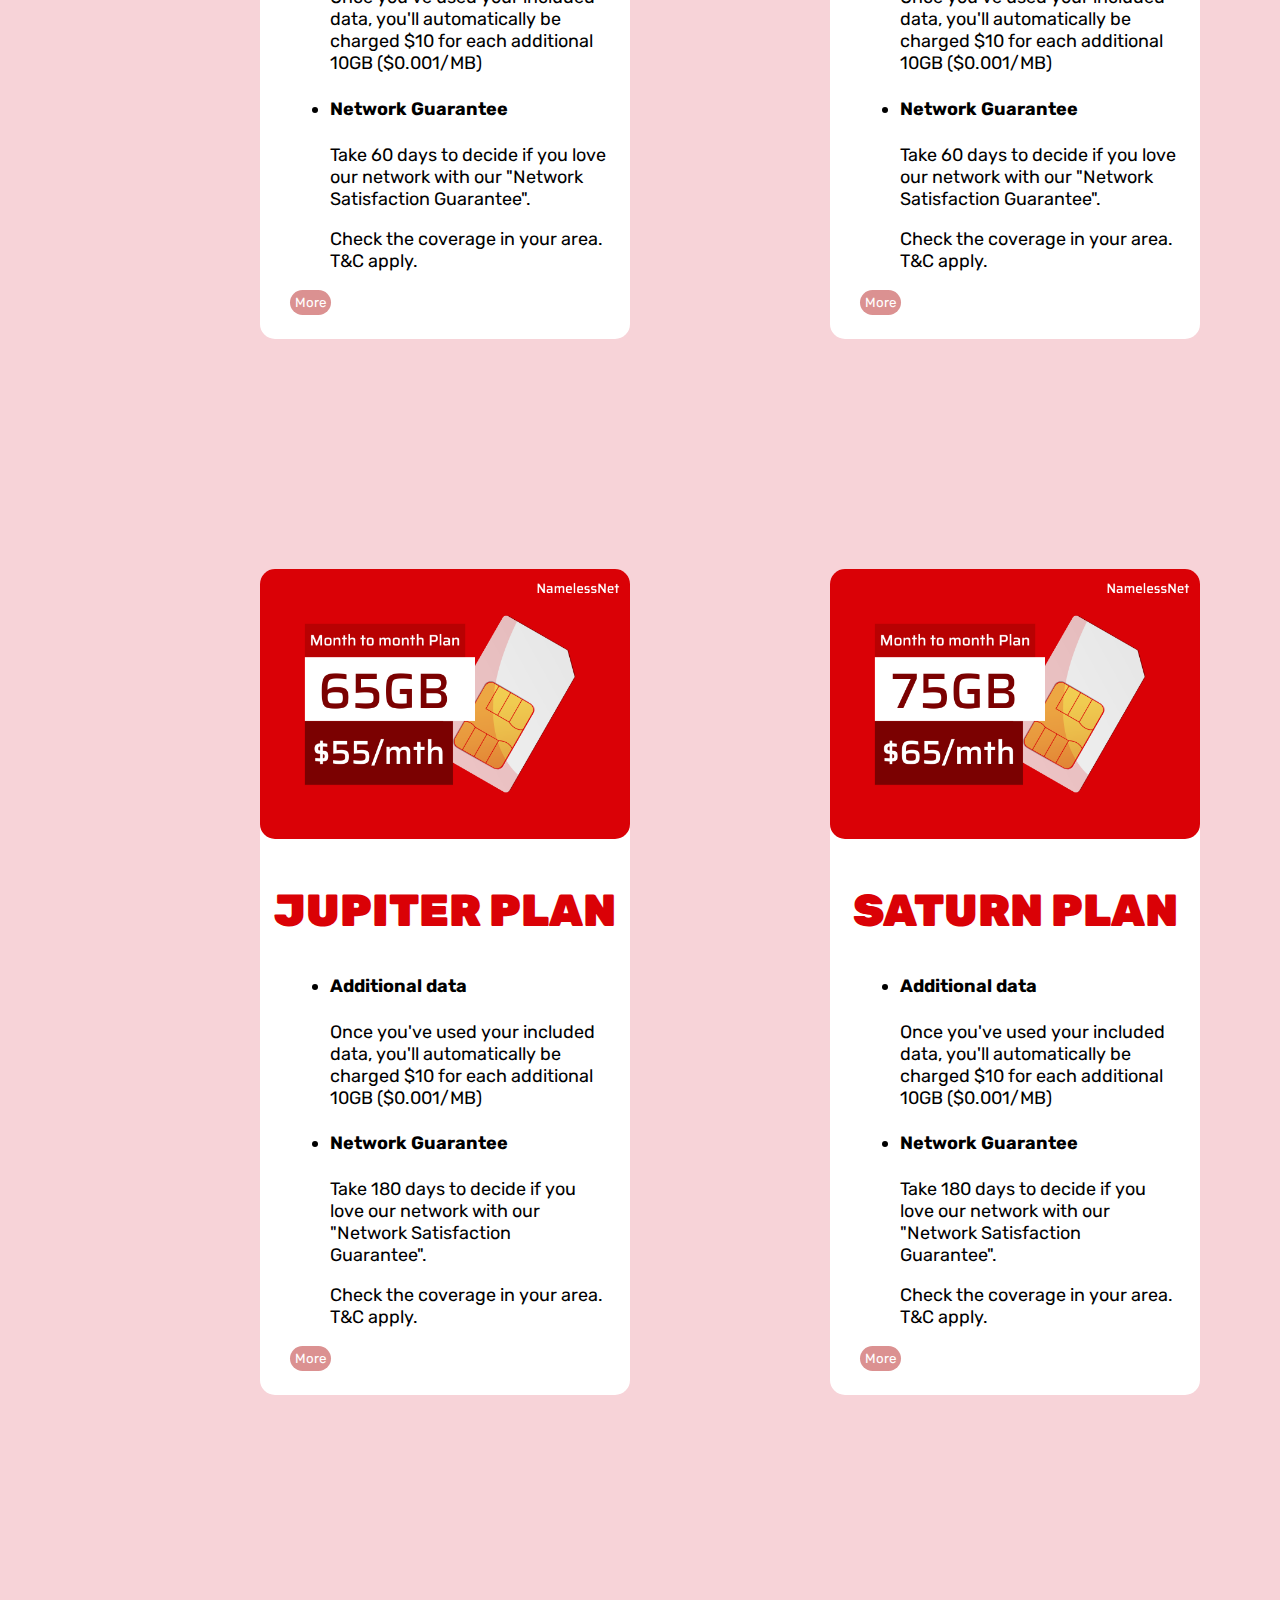
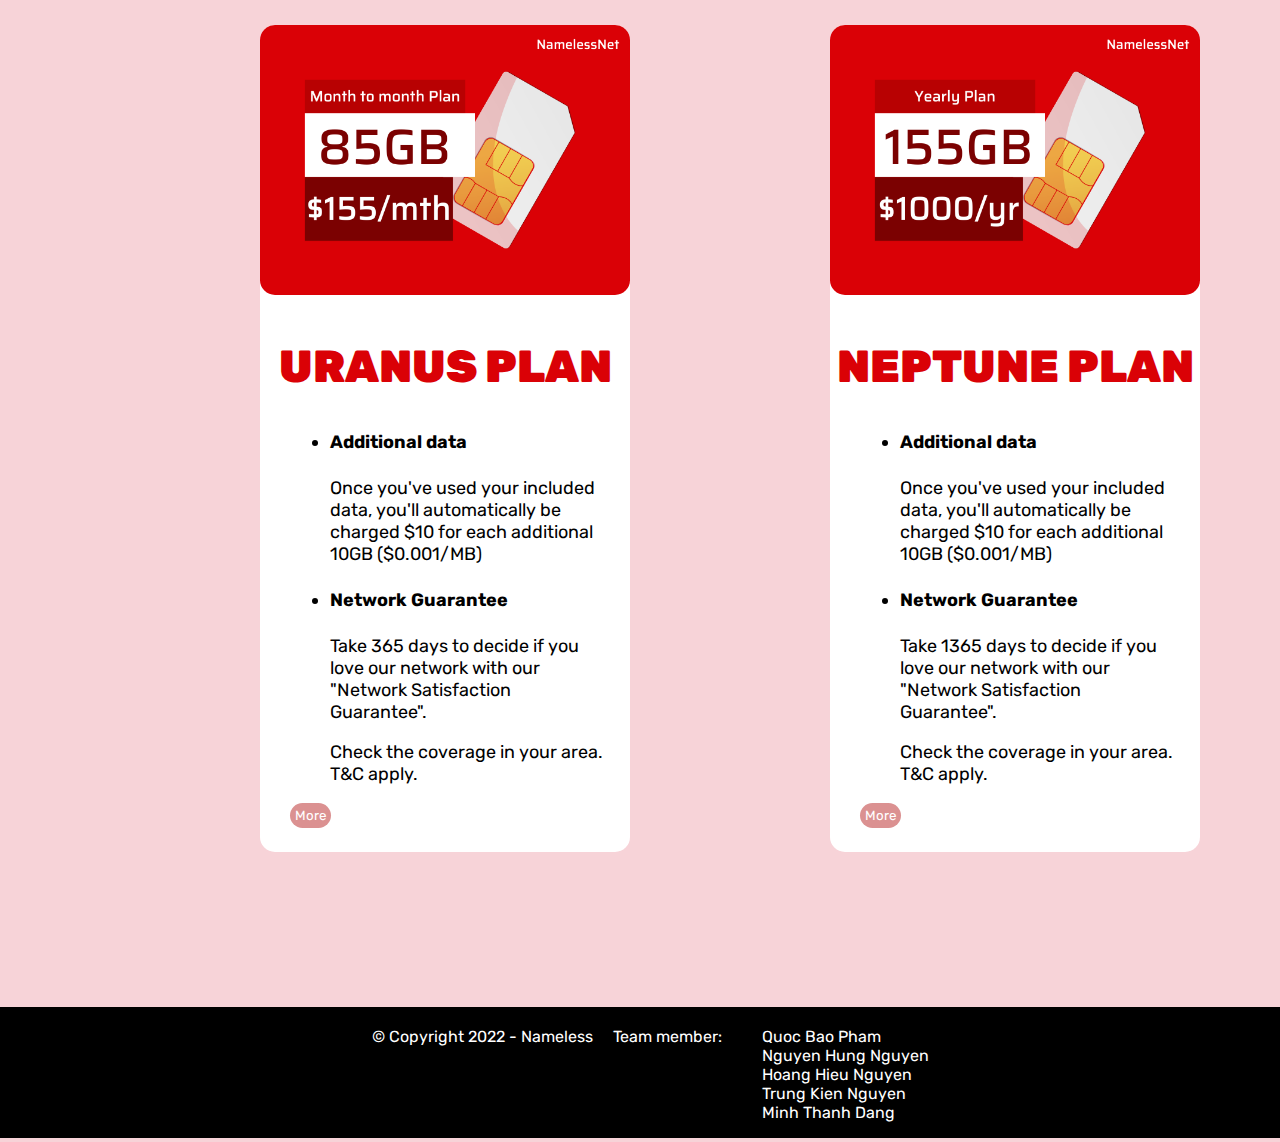
<file: products.html>
<!DOCTYPE html>
<html lang="en">
  <head>
    <meta charset="utf-8" />
    <meta name="description" content="Product" />
    <meta name="keywords" content="Assignment 1 Project" />
    <meta name="author" content="Nguyen Hung Nguyen" />
    <title>Product</title>
    <link rel="icon" href="images/logo.png" />
    <link rel="stylesheet" type="text/css" href="/styles/style.css" />
  </head>

  <body>
    <nav id="taskbar">
      <a href="index.html" id="logo-container">
        <img src="/images/logo.png" alt="Nameless" id="logo" />
      </a>
      <div id="taskbar-icon">
        <button class="btn-2" onclick="window.location='index.html'">
          Home
        </button>
        <button class="btn-2" onclick="window.location='about.html'">
          About
        </button>
        <button class="btn-2" onclick="window.location='products.html'">
          Products
        </button>
        <button class="btn-2" onclick="window.location='enquire.html'">
          Enquiry
        </button>
        <button class="btn-2" onclick="window.location='enhancements.html'">
          Enhancements
        </button>
      </div>
    </nav>
    <div id="banner">
      <img src="/images/banner.png" alt="Banner 1" id="banner-1" />
    </div>
    <div id="ctn_1">
      <h1 id="product-title">MOBILE PHONE PLANS</h1>
    </div>
    <div id="ctn_2">
      <p class="para_0">
        Whatever your needs, our NamelessNet Plans are tailored to suit you. Our
        Ultra+ Plan has unlimited mobile data at the fastest speed the
        NamelessNet network can deliver to your phone at the time and place
        you’re accessing data in Oz. Alternatively, choose a plan with heaps of
        Max Speed data and then you can keep using infinite data in Oz at speeds
        of up to 2 or 10Mbps, depending on your chosen plan. For more
        information on what you can and can’t do at these speeds, check out our
        speed guide. Once you’ve picked the right no lock-in plan, choose a new
        phone and pay for it interest free over 12, 24 or 36 months.

      </p>
      <aside>
          If your NamelessNet mobile phone plan is cancelled, you’ll need to pay
          off your phone on your next bill.
          <sup><a href="https://www.vodafone.com.au/plans">[1]</a></sup>
      </aside>
    </div>
    <div id="ctn_3">
      <h2 id="description-title">Why choose NamelessNet</h2>
      <div id="ctn_4">
        <div id="ctn_4_1">
          <img src="/images/icons/icon-1.png" alt="5G" class="description-icon" />
          <p class="para_1">The #1 Global 5G Network.</p>
          <p>
            NamelessNet 5G rolling out in selected areas. The NamelessNet brand
            has a 5G presence in 200 countries and territories.
          </p>
        </div>
        <div id="ctn_4_2">
          <img
            src="/images/icons/icon-2.png"
            alt="Like"
            class="description-icon"
          />
          <p class="para_1">Network Guarantee</p>
          <p>
            Take 30 days to decide if you love our network with our Network
            Guarantee. T&C apply.
          </p>
        </div>
        <div id="ctn_4_3">
          <img
            src="/images/icons/icon-3.png"
            alt="Roaming"
            class="description-icon"
          />
          <p class="para_1">$5 Roaming</p>
          <p>
            Use only Max Speed data, calls and text in over 100 countries for $5
            extra a day. Countries may vary. T&C apply. Find out more.
          </p>
        </div>
      </div>
    </div>

    <table class="table-2">
      <tr>
        <th>PLAN</th>
        <th>EXPIRY</th>
        <th>DATA</th>
        <th>INFINITE DATA</th>
        <th>UNLIMITED <br />CALL & TEXT</th>
        <th>DATA BANK</th>
        <th>INTERNATIONAL <br />TALK ZONE 1</th>
        <th>INTERNATIONAL <br />TALK ZONE 2</th>
      </tr>
      <tr>
        <td>15$</td>
        <td>7 days</td>
        <td>25GB</td>
        <td>-</td>
        <td>&#9745;</td>
        <td>&#9745;</td>
        <td>-</td>
        <td>-</td>
      </tr>
      <tr>
        <td>25$</td>
        <td>fornight</td>
        <td>35GB</td>
        <td>-</td>
        <td>&#9745;</td>
        <td>&#9745;</td>
        <td>-</td>
        <td>-</td>
      </tr>
      <tr>
        <td>35$</td>
        <td>fornight</td>
        <td>45GB</td>
        <td>&#9745;</td>
        <td>&#9745;</td>
        <td>&#9745;</td>
        <td>500 mins</td>
        <td>-</td>
      </tr>
      <tr>
        <td>45$</td>
        <td>month</td>
        <td>55GB</td>
        <td>&#9745;</td>
        <td>&#9745;</td>
        <td>&#9745;</td>
        <td>1000 mins</td>
        <td>100 mins</td>
      </tr>
      <tr>
        <td>55$</td>
        <td>month</td>
        <td>65GB</td>
        <td>&#9745;</td>
        <td>&#9745;</td>
        <td>&#9745;</td>
        <td>1500 mins</td>
        <td>200 mins</td>
      </tr>
      <tr>
        <td>65$</td>
        <td>month</td>
        <td>75GB</td>
        <td>&#9745;</td>
        <td>&#9745;</td>
        <td>&#9745;</td>
        <td>2000 mins</td>
        <td>250 mins</td>
      </tr>
      <tr>
        <td>155$</td>
        <td>month</td>
        <td>85GB</td>
        <td>&#9745;</td>
        <td>&#9745;</td>
        <td>&#9745;</td>
        <td>2500 mins</td>
        <td>300 mins</td>
      </tr>
      <tr>
        <td>1000$</td>
        <td>year</td>
        <td>155GB</td>
        <td>&#9745;</td>
        <td>&#9745;</td>
        <td>&#9745;</td>
        <td>3000 mins</td>
        <td>350 mins</td>
      </tr>
    </table>
    <section id="card-container" class="flex-container1">
      <div class="row">
        <div class="card-border">
          <img
            class="card-img"
            src="./images/products/product-1.png"
            alt="Product 1"
          />
          <h2 class="card-title">MERCURY PLAN</h2>
          <div class="card-description">
            <ul>
              <li>
                <h4>Additional data</h4>
                <p>
                  Once you've used your included data, you'll automatically be
                  charged $10 for each additional 10GB ($0.001/MB)
                </p>
              </li>
              <li>
                <h4>Network Guarantee</h4>
                <p>
                  Take 30 days to decide if you love our network with our
                  "Network Satisfaction Guarantee".
                </p>
                <p>Check the coverage in your area. T&C apply.</p>
              </li>
            </ul>
            <button class="dropdown-button">More</button>
            <div class="dropdown-content">
              <ul>
                <li>
                  <h4>Offers</h4>
                  <ul>
                    <li>
                      <h5>Get an additional 20GB bonus data</h5>
                      <p>
                        Get an additional 20GB bonus data each month for use in
                        Oz when you stay connected to this plan. New and
                        additional services only. Offer ends 31/12/2022 unless
                        extended. T&C apply.
                        <sup
                          ><a
                            href="https://www.vodafone.com.au/tablets/sim-only?fbclid=IwAR1LABTRrX4u5zHqMtgA7X-fEML4Ikms_XltidKu2h1ijzj7GSnE7_kZDCE"
                            >[1]</a
                          ></sup
                        >
                      </p>
                    </li>
                  </ul>
                </li>
              </ul>
            </div>
          </div>
        </div>

        <div class="card-border">
          <img
            class="card-img"
            src="./images/products/product-2.png"
            alt="Product 2"
          />
          <h2 class="card-title">VENUS PLAN</h2>
          <div class="card-description">
            <ul>
              <li>
                <h4>Additional data</h4>
                <p>
                  Once you've used your included data, you'll automatically be
                  charged $10 for each additional 10GB ($0.001/MB)
                </p>
              </li>
              <li>
                <h4>Network Guarantee</h4>
                <p>
                  Take 30 days to decide if you love our network with our
                  "Network Satisfaction Guarantee".
                </p>
                <p>Check the coverage in your area. T&C apply.</p>
              </li>
            </ul>
            <button class="dropdown-button">More</button>
            <div class="dropdown-content">
              <ul>
                <li>
                  <h4>Offers</h4>
                  <ul>
                    <li>
                      <h5>Get an additional 10GB bonus data</h5>
                      <p>
                        Get 10GB bonus data each month for use in Oz when you
                        stay connected to this plan. New and additional services
                        only. Offer ends 31/12/2022 unless extended. T&C apply.
                      </p>
                    </li>
                  </ul>
                </li>
              </ul>
            </div>
          </div>
        </div>
      </div>

      <div class="row">
        <div class="card-border">
          <img
            class="card-img"
            src="./images/products/product-3.png"
            alt="Product 3"
          />
          <h2 class="card-title">EARTH PLAN</h2>
          <div class="card-description">
            <ul>
              <li>
                <h4>Additional data</h4>
                <p>
                  Once you've used your included data, you'll automatically be
                  charged $10 for each additional 10GB ($0.001/MB)
                </p>
              </li>
              <li>
                <h4>Network Guarantee</h4>
                <p>
                  Take 60 days to decide if you love our network with our
                  "Network Satisfaction Guarantee".
                </p>
                <p>Check the coverage in your area. T&C apply.</p>
              </li>
            </ul>
            <button class="dropdown-button">More</button>
            <div class="dropdown-content">
              <ul>
                <li>
                  <h4>Offers</h4>
                  <ul>
                    <li>
                      <h5>Get an additional 40GB bonus data</h5>
                      <p>
                        Get an additional 40GB bonus data each month for use in
                        Oz when you stay connected to this plan. New and
                        additional services only. Offer ends 31/12/2022 unless
                        extended. T&C apply.
                        <sup
                          ><a
                            href="https://www.vodafone.com.au/tablets/sim-only?fbclid=IwAR1LABTRrX4u5zHqMtgA7X-fEML4Ikms_XltidKu2h1ijzj7GSnE7_kZDCE"
                            >[1]</a
                          ></sup
                        >
                      </p>
                    </li>
                  </ul>
                </li>
              </ul>
            </div>
          </div>
        </div>

        <div class="card-border">
          <img
            class="card-img"
            src="./images/products/product-4.png"
            alt="Product 4"
          />
          <h2 class="card-title">MARS PLAN</h2>
          <div class="card-description">
            <ul>
              <li>
                <h4>Additional data</h4>
                <p>
                  Once you've used your included data, you'll automatically be
                  charged $10 for each additional 10GB ($0.001/MB)
                </p>
              </li>
              <li>
                <h4>Network Guarantee</h4>
                <p>
                  Take 60 days to decide if you love our network with our
                  "Network Satisfaction Guarantee".
                </p>
                <p>Check the coverage in your area. T&C apply.</p>
              </li>
            </ul>
            <button class="dropdown-button">More</button>
            <div class="dropdown-content">
              <ul>
                <li>
                  <h4>Offers</h4>
                  <ul>
                    <li>
                      <h5>Get an additional 20GB bonus data</h5>
                      <p>
                        Get 20GB bonus data each month for use in Oz when you
                        stay connected to this plan. New and additional services
                        only. Offer ends 31/12/2022 unless extended. T&C apply.
                      </p>
                    </li>
                  </ul>
                </li>
              </ul>
            </div>
          </div>
        </div>
      </div>

      <div class="row">
        <div class="card-border">
          <img
            class="card-img"
            src="./images/products/product-5.png"
            alt="Product 5"
          />
          <h2 class="card-title">JUPITER PLAN</h2>
          <div class="card-description">
            <ul>
              <li>
                <h4>Additional data</h4>
                <p>
                  Once you've used your included data, you'll automatically be
                  charged $10 for each additional 10GB ($0.001/MB)
                </p>
              </li>
              <li>
                <h4>Network Guarantee</h4>
                <p>
                  Take 180 days to decide if you love our network with our
                  "Network Satisfaction Guarantee".
                </p>
                <p>Check the coverage in your area. T&C apply.</p>
              </li>
            </ul>
            <button class="dropdown-button">More</button>
            <div class="dropdown-content">
              <ul>
                <li>
                  <h4>Offers</h4>
                  <ul>
                    <li>
                      <h5>Get an additional 80GB bonus data</h5>
                      <p>
                        Get an additional 80GB bonus data each month for use in
                        Oz when you stay connected to this plan. New and
                        additional services only. Offer ends 31/12/2022 unless
                        extended. T&C apply.
                        <sup
                          ><a
                            href="https://www.vodafone.com.au/tablets/sim-only?fbclid=IwAR1LABTRrX4u5zHqMtgA7X-fEML4Ikms_XltidKu2h1ijzj7GSnE7_kZDCE"
                            >[1]</a
                          ></sup
                        >
                      </p>
                    </li>
                  </ul>
                </li>
              </ul>
            </div>
          </div>
        </div>

        <div class="card-border">
          <img
            class="card-img"
            src="./images/products/product-6.png"
            alt="Product 6"
          />
          <h2 class="card-title">SATURN PLAN</h2>
          <div class="card-description">
            <ul>
              <li>
                <h4>Additional data</h4>
                <p>
                  Once you've used your included data, you'll automatically be
                  charged $10 for each additional 10GB ($0.001/MB)
                </p>
              </li>
              <li>
                <h4>Network Guarantee</h4>
                <p>
                  Take 180 days to decide if you love our network with our
                  "Network Satisfaction Guarantee".
                </p>
                <p>Check the coverage in your area. T&C apply.</p>
              </li>
            </ul>
            <button class="dropdown-button">More</button>
            <div class="dropdown-content">
              <ul>
                <li>
                  <h4>Offers</h4>
                  <ul>
                    <li>
                      <h5>Get an additional 40GB bonus data</h5>
                      <p>
                        Get 40GB bonus data each month for use in Oz when you
                        stay connected to this plan. New and additional services
                        only. Offer ends 31/12/2022 unless extended. T&C apply.
                      </p>
                    </li>
                  </ul>
                </li>
              </ul>
            </div>
          </div>
        </div>
      </div>

      <div class="row">
        <div class="card-border">
          <img
            class="card-img"
            src="./images/products/product-7.png"
            alt="Product 7"
          />
          <h2 class="card-title">URANUS PLAN</h2>
          <div class="card-description">
            <ul>
              <li>
                <h4>Additional data</h4>
                <p>
                  Once you've used your included data, you'll automatically be
                  charged $10 for each additional 10GB ($0.001/MB)
                </p>
              </li>
              <li>
                <h4>Network Guarantee</h4>
                <p>
                  Take 365 days to decide if you love our network with our
                  "Network Satisfaction Guarantee".
                </p>
                <p>Check the coverage in your area. T&C apply.</p>
              </li>
            </ul>
            <button class="dropdown-button">More</button>
            <div class="dropdown-content">
              <ul>
                <li>
                  <h4>Offers</h4>
                  <ul>
                    <li>
                      <h5>Get an additional 120GB bonus data</h5>
                      <p>
                        Get an additional 120GB bonus data each month for use in
                        Oz when you stay connected to this plan. New and
                        additional services only. Offer ends 31/12/2022 unless
                        extended. T&C apply.
                        <sup
                          ><a
                            href="https://www.vodafone.com.au/tablets/sim-only?fbclid=IwAR1LABTRrX4u5zHqMtgA7X-fEML4Ikms_XltidKu2h1ijzj7GSnE7_kZDCE"
                            >[1]</a
                          ></sup
                        >
                      </p>
                    </li>
                  </ul>
                </li>
              </ul>
            </div>
          </div>
        </div>

        <div class="card-border">
          <img
            class="card-img"
            src="./images/products/product-8.png"
            alt="Product 8"
          />
          <h2 class="card-title">NEPTUNE PLAN</h2>
          <div class="card-description">
            <ul>
              <li>
                <h4>Additional data</h4>
                <p>
                  Once you've used your included data, you'll automatically be
                  charged $10 for each additional 10GB ($0.001/MB)
                </p>
              </li>
              <li>
                <h4>Network Guarantee</h4>
                <p>
                  Take 1365 days to decide if you love our network with our
                  "Network Satisfaction Guarantee".
                </p>
                <p>Check the coverage in your area. T&C apply.</p>
              </li>
            </ul>
            <button class="dropdown-button">More</button>
            <div class="dropdown-content">
              <ul>
                <li>
                  <h4>Offers</h4>
                  <ul>
                    <li>
                      <h5>Get an additional 60GB bonus data</h5>
                      <p>
                        Get 60GB bonus data each month for use in Oz when you
                        stay connected to this plan. New and additional services
                        only. Offer ends 31/12/2022 unless extended. T&C apply.
                      </p>
                    </li>
                  </ul>
                </li>
              </ul>
            </div>
          </div>
        </div>
      </div>
    </section>

    <footer id="footer">
      <p class="footer-content">
        &copy; Copyright 2022 - Nameless <br />
        <br />
      </p>
      <p class="footer-content">Team member:</p>
      <ul class="footer-content">
        <li>Quoc Bao Pham</li>
        <li>Nguyen Hung Nguyen</li>
        <li>Hoang Hieu Nguyen</li>
        <li>Trung Kien Nguyen</li>
        <li>Minh Thanh Dang</li>
      </ul>
    </footer>
  </body>
</html>
</file>
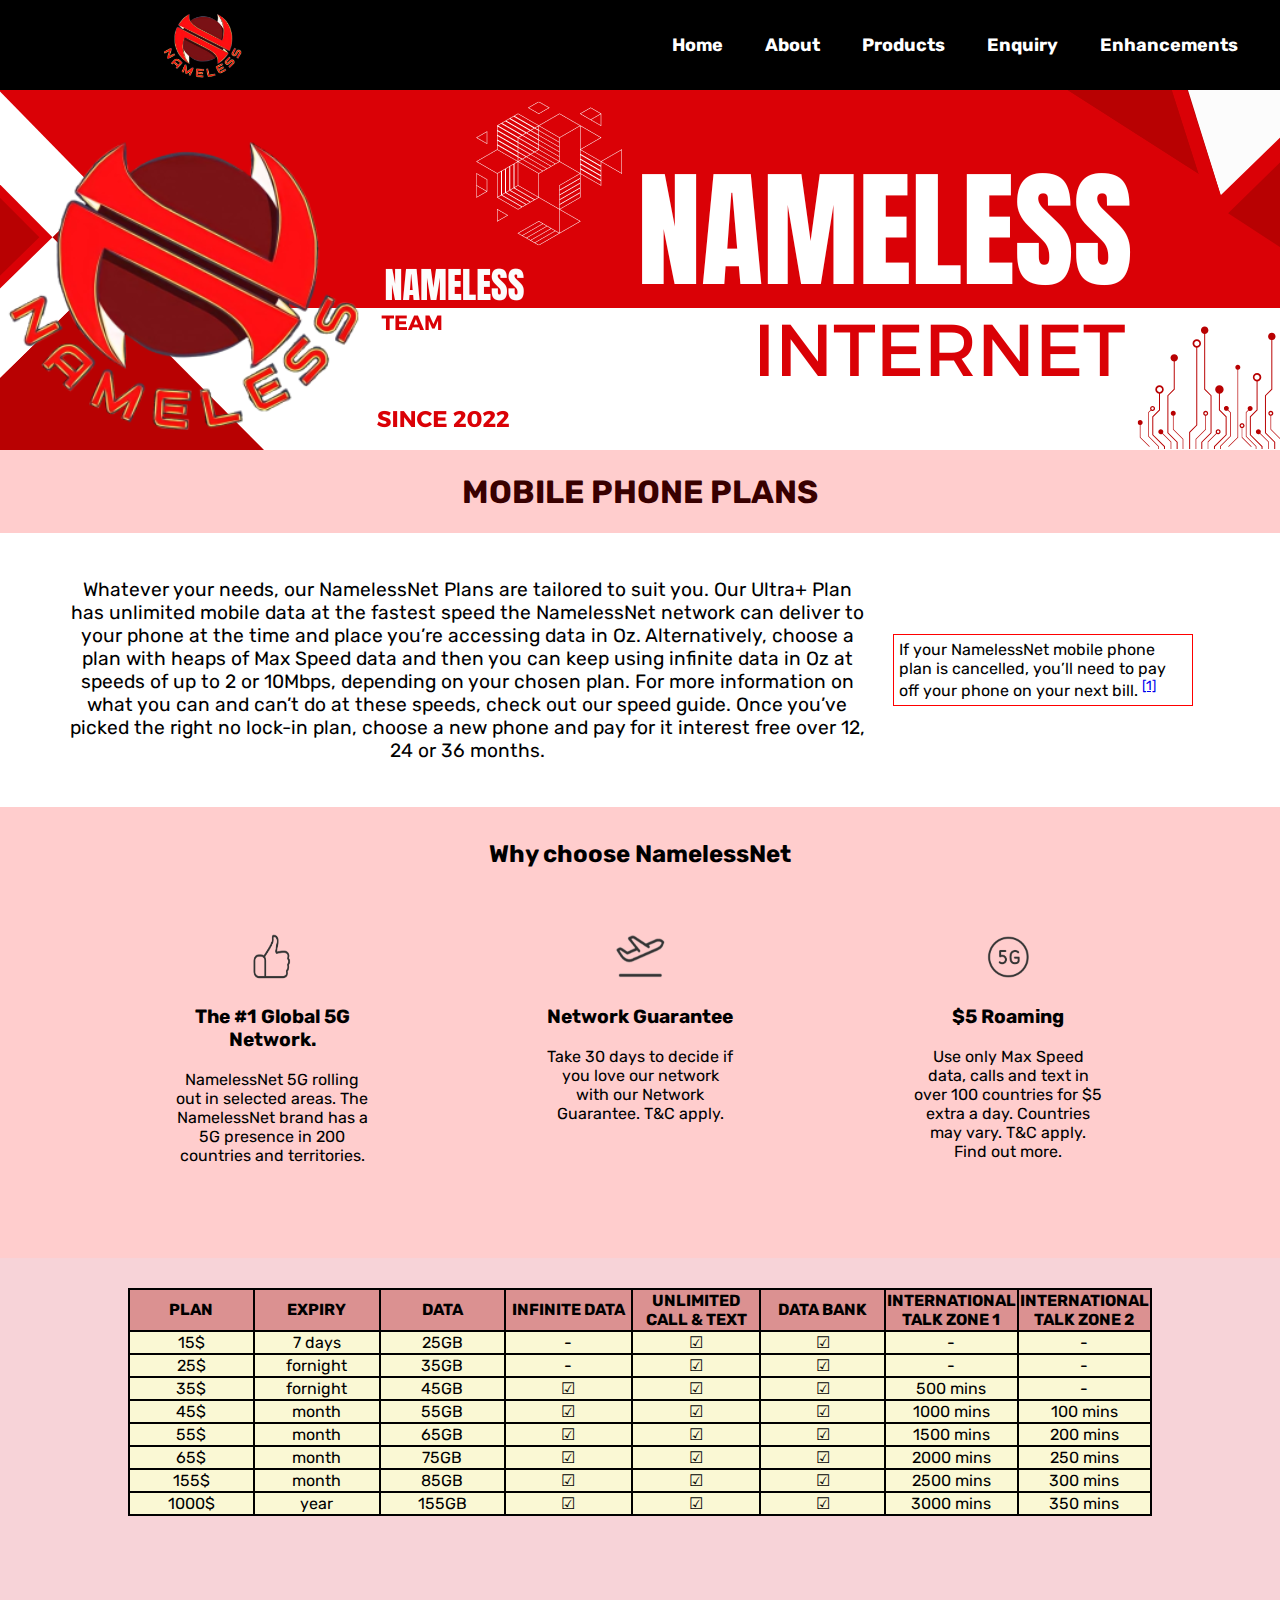
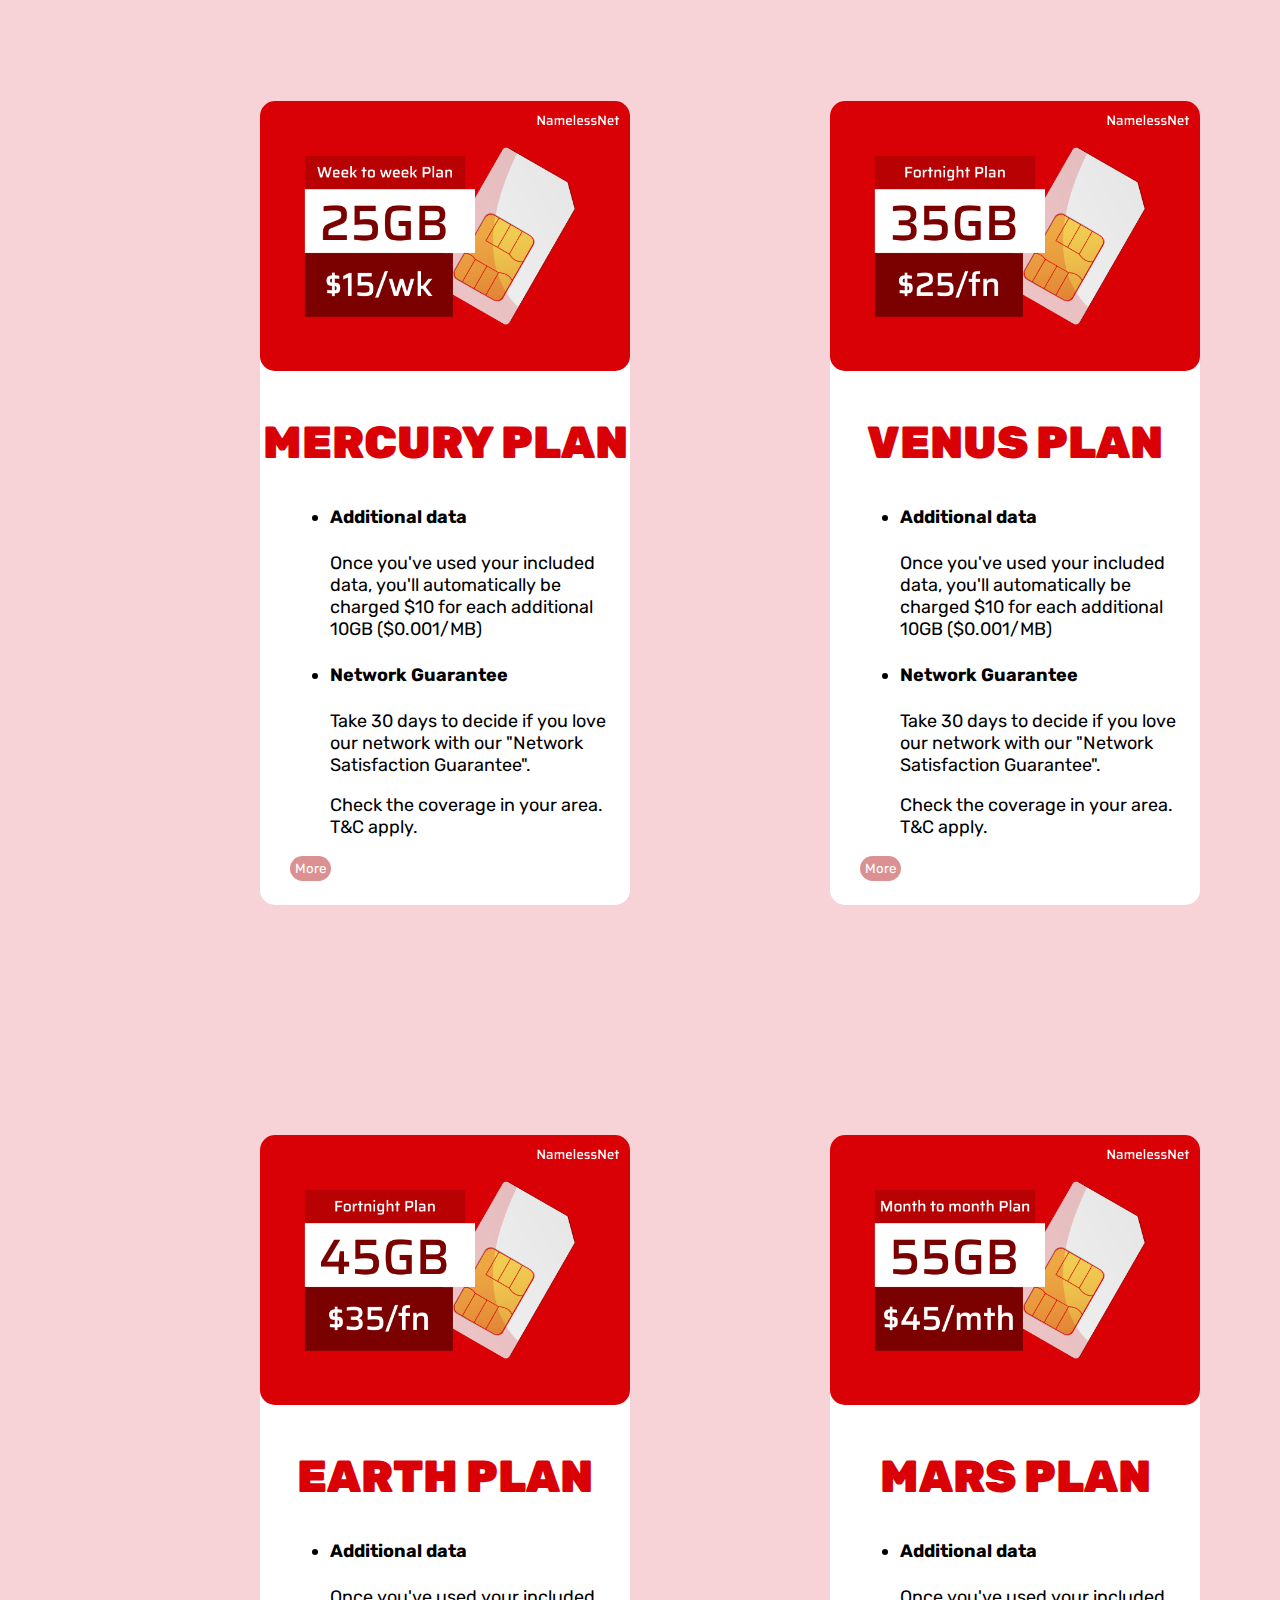
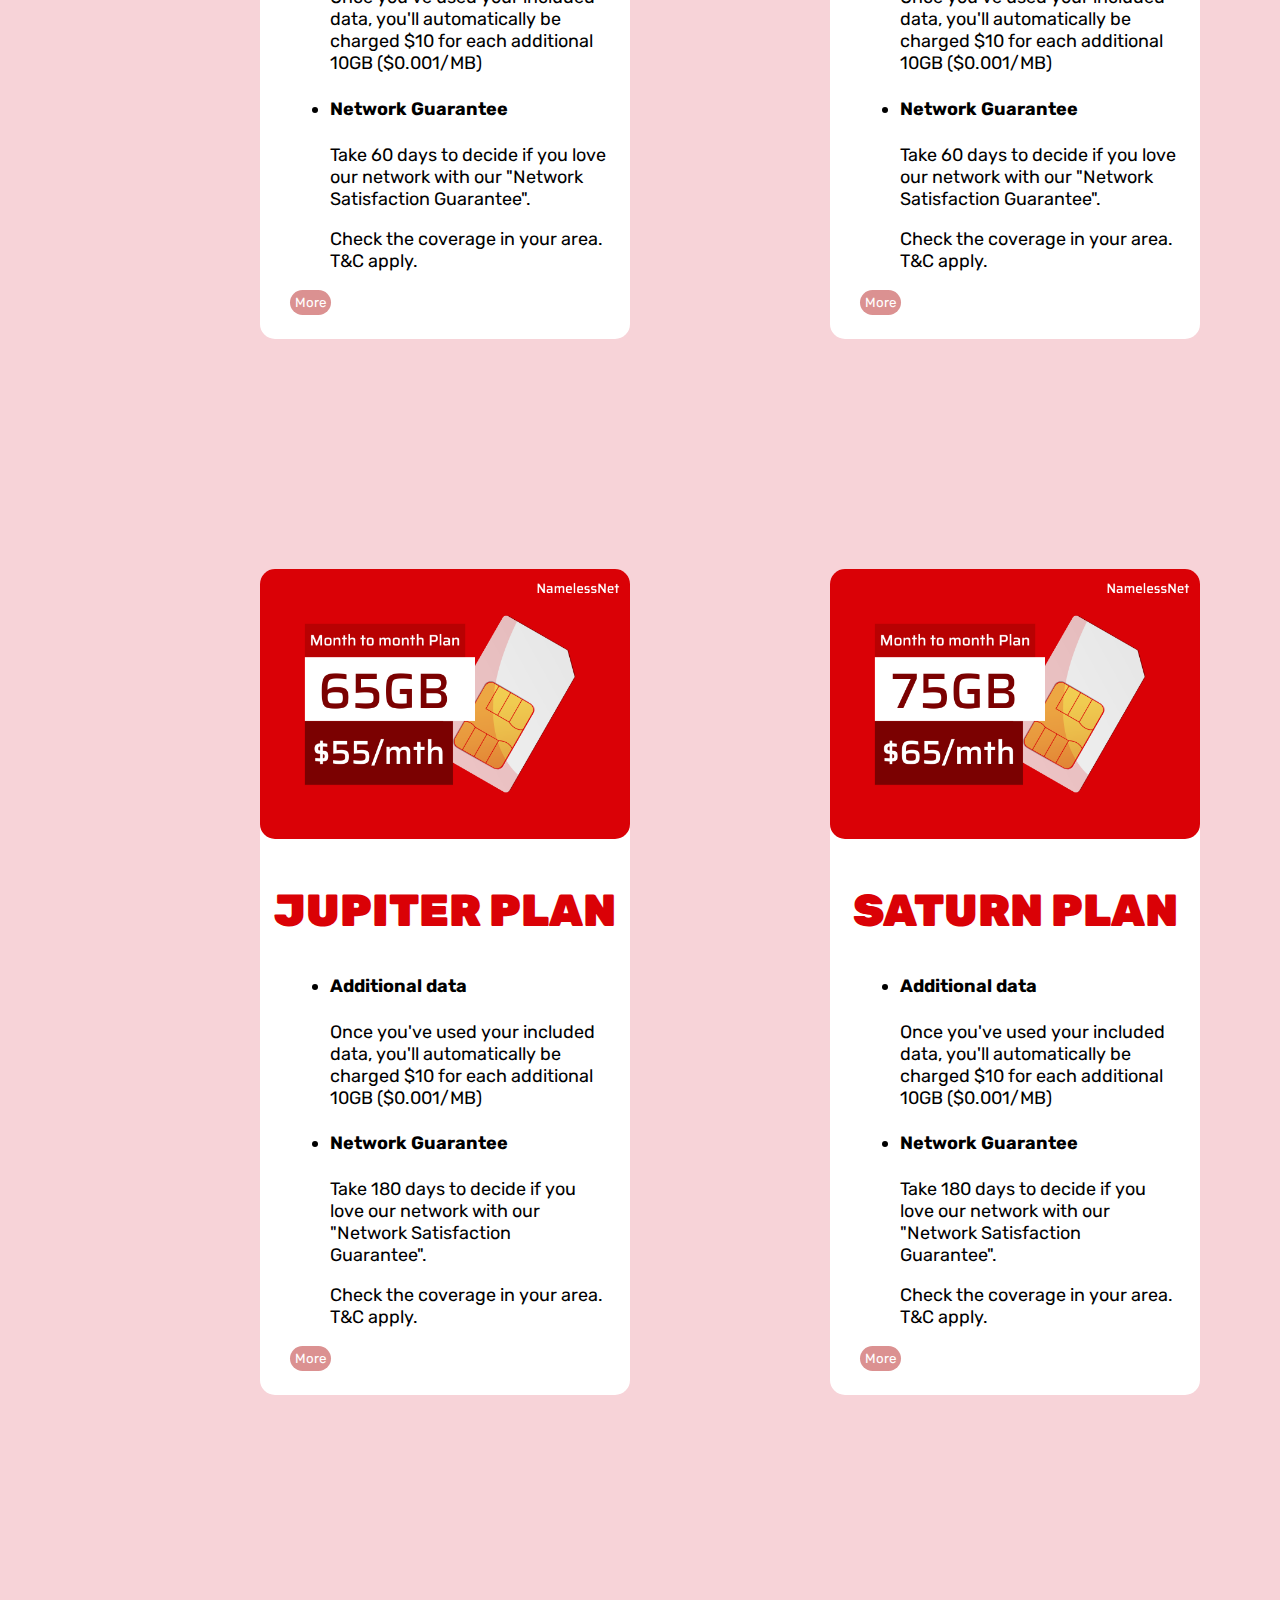
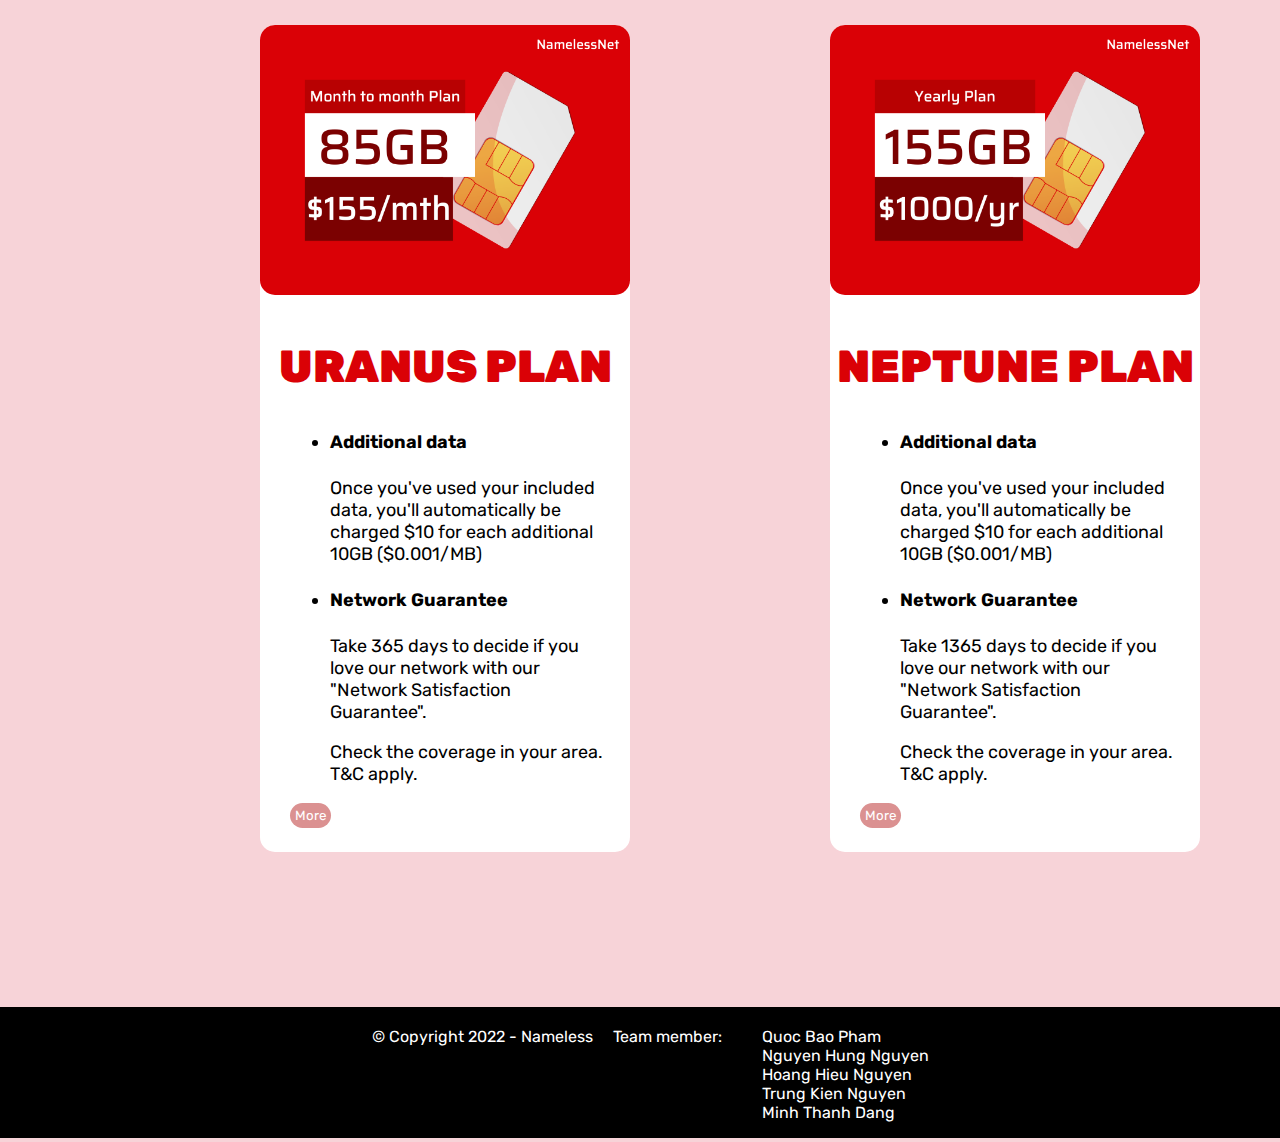
<file: test.html>
<!DOCTYPE html>
<html lang="en">
  <head>
    <meta charset="utf-8" />
    <meta name="description" content="Product" />
    <meta name="keywords" content="HTML, CSS" />
    <meta name="topic" content="Products page" />
    <meta name="author" content="Nguyen Hung Nguyen, Trung Hieu Nguyen" />
    <title>Product</title>
    <link rel="icon" href="styles/images/logo.png" />
    <link rel="stylesheet" type="text/css" href="styles/style.css" />
  </head>

  <body>

   <nav id="taskbar">
      <a href="index.html" id="logo-container">
        <img src="styles/images/logo.png" alt="Nameless" id="logo" />
      </a>
      <div id="taskbar-icon">
        <button class="btn-2" onclick="window.location='index.html'">
          Home
        </button>
        <button class="btn-2" onclick="window.location='about.html'">
          About
        </button>
        <button class="btn-2" onclick="window.location='product.html'">
          Products
        </button>
        <button class="btn-2" onclick="window.location='enquire.html'">
          Enquiry
        </button>
        <button class="btn-2" onclick="window.location='enhancements.html'">
          Enhancements
        </button>
      </div>
    </nav>

      <div id="banner">
      <img src="styles/images/banner.png" alt="Banner 1" id="banner-1" />
  </div>
        <div id="ctn_1">
      <h1 id="product-title">MOBILE PHONE PLANS</h1>
    </div>
    <div id="ctn_2">
      <p class="para_0">
        Whatever your needs, our NamelessNet Plans are tailored to suit you. Our
        Ultra+ Plan has unlimited mobile data at the fastest speed the
        NamelessNet network can deliver to your phone at the time and place
        you’re accessing data in Oz. Alternatively, choose a plan with heaps of
        Max Speed data and then you can keep using infinite data in Oz at speeds
        of up to 2 or 10Mbps, depending on your chosen plan. For more
        information on what you can and can’t do at these speeds, check out our
        speed guide. Once you’ve picked the right no lock-in plan, choose a new
        phone and pay for it interest free over 12, 24 or 36 months.

      </p>
      <aside>
          If your NamelessNet mobile phone plan is cancelled, you’ll need to pay
          off your phone on your next bill.
          <sup><a href="https://www.vodafone.com.au/plans">[1]</a></sup>
      </aside>
    </div>
    <div id="ctn_3">
      <h2 id="description-title">Why choose NamelessNet</h2>
      <div id="ctn_4">
        <div id="ctn_4_1">
          <img src="styles/images/icon-1.png" alt="5G" class="description-icon" />
          <p class="para_1">The #1 Global 5G Network.</p>
          <p>
            NamelessNet 5G rolling out in selected areas. The NamelessNet brand
            has a 5G presence in 200 countries and territories.
          </p>
        </div>
        <div id="ctn_4_2">
          <img
            src="styles/images/icon-2.png"
            alt="Like"
            class="description-icon"
          />
          <p class="para_1">Network Guarantee</p>
          <p>
            Take 30 days to decide if you love our network with our Network
            Guarantee. T&C apply.
          </p>
        </div>
        <div id="ctn_4_3">
          <img
            src="styles/images/icon-3.png"
            alt="Roaming"
            class="description-icon"
          />
          <p class="para_1">$5 Roaming</p>
          <p>
            Use only Max Speed data, calls and text in over 100 countries for $5
            extra a day. Countries may vary. T&C apply. Find out more.
          </p>
        </div>
      </div>
    </div>
        <table class="table-2">
      <tr>
        <th>PLAN</th>
        <th>EXPIRY</th>
        <th>DATA</th>
        <th>INFINITE DATA</th>
        <th>UNLIMITED <br />CALL & TEXT</th>
        <th>DATA BANK</th>
        <th>INTERNATIONAL <br />TALK ZONE 1</th>
        <th>INTERNATIONAL <br />TALK ZONE 2</th>
      </tr>
      <tr>
        <td>15$</td>
        <td>7 days</td>
        <td>25GB</td>
        <td>-</td>
        <td>&#9745;</td>
        <td>&#9745;</td>
        <td>-</td>
        <td>-</td>
      </tr>
      <tr>
        <td>25$</td>
        <td>fornight</td>
        <td>35GB</td>
        <td>-</td>
        <td>&#9745;</td>
        <td>&#9745;</td>
        <td>-</td>
        <td>-</td>
      </tr>
      <tr>
        <td>35$</td>
        <td>fornight</td>
        <td>45GB</td>
        <td>&#9745;</td>
        <td>&#9745;</td>
        <td>&#9745;</td>
        <td>500 mins</td>
        <td>-</td>
      </tr>
      <tr>
        <td>45$</td>
        <td>month</td>
        <td>55GB</td>
        <td>&#9745;</td>
        <td>&#9745;</td>
        <td>&#9745;</td>
        <td>1000 mins</td>
        <td>100 mins</td>
      </tr>
      <tr>
        <td>55$</td>
        <td>month</td>
        <td>65GB</td>
        <td>&#9745;</td>
        <td>&#9745;</td>
        <td>&#9745;</td>
        <td>1500 mins</td>
        <td>200 mins</td>
      </tr>
      <tr>
        <td>65$</td>
        <td>month</td>
        <td>75GB</td>
        <td>&#9745;</td>
        <td>&#9745;</td>
        <td>&#9745;</td>
        <td>2000 mins</td>
        <td>250 mins</td>
      </tr>
      <tr>
        <td>155$</td>
        <td>month</td>
        <td>85GB</td>
        <td>&#9745;</td>
        <td>&#9745;</td>
        <td>&#9745;</td>
        <td>2500 mins</td>
        <td>300 mins</td>
      </tr>
      <tr>
        <td>1000$</td>
        <td>year</td>
        <td>155GB</td>
        <td>&#9745;</td>
        <td>&#9745;</td>
        <td>&#9745;</td>
        <td>3000 mins</td>
        <td>350 mins</td>
      </tr>
    </table>
        <section id="card-container" class="flex-container1">
      <div class="row">
        <div class="card-border">
          <img
            class="card-img"
            src="images/product-1.png"
            alt="Product 1"
          />
          <h2 class="card-title">MERCURY PLAN</h2>
          <div class="card-description">
            <ul>
              <li>
                <h4>Additional data</h4>
                <p>
                  Once you've used your included data, you'll automatically be
                  charged $10 for each additional 10GB ($0.001/MB)
                </p>
              </li>
              <li>
                <h4>Network Guarantee</h4>
                <p>
                  Take 30 days to decide if you love our network with our
                  "Network Satisfaction Guarantee".
                </p>
                <p>Check the coverage in your area. T&C apply.</p>
              </li>
            </ul>
            <button class="dropdown-button">More</button>
            <div class="dropdown-content">
              <ul>
                <li>
                  <h4>Offers</h4>
                  <ul>
                    <li>
                      <h5>Get an additional 20GB bonus data</h5>
                      <p>
                        Get an additional 20GB bonus data each month for use in
                        Oz when you stay connected to this plan. New and
                        additional services only. Offer ends 31/12/2022 unless
                        extended. T&C apply.
                        <sup
                          ><a
                            href="https://www.vodafone.com.au/tablets/sim-only?fbclid=IwAR1LABTRrX4u5zHqMtgA7X-fEML4Ikms_XltidKu2h1ijzj7GSnE7_kZDCE"
                            >[1]</a
                          ></sup
                        >
                      </p>
                    </li>
                  </ul>
                </li>
              </ul>
            </div>
          </div>
        </div>

        <div class="card-border">
          <img
            class="card-img"
            src="images/product-2.png"
            alt="Product 2"
          />
          <h2 class="card-title">VENUS PLAN</h2>
          <div class="card-description">
            <ul>
              <li>
                <h4>Additional data</h4>
                <p>
                  Once you've used your included data, you'll automatically be
                  charged $10 for each additional 10GB ($0.001/MB)
                </p>
              </li>
              <li>
                <h4>Network Guarantee</h4>
                <p>
                  Take 30 days to decide if you love our network with our
                  "Network Satisfaction Guarantee".
                </p>
                <p>Check the coverage in your area. T&C apply.</p>
              </li>
            </ul>
            <button class="dropdown-button">More</button>
            <div class="dropdown-content">
              <ul>
                <li>
                  <h4>Offers</h4>
                  <ul>
                    <li>
                      <h5>Get an additional 10GB bonus data</h5>
                      <p>
                        Get 10GB bonus data each month for use in Oz when you
                        stay connected to this plan. New and additional services
                        only. Offer ends 31/12/2022 unless extended. T&C apply.
                      </p>
                    </li>
                  </ul>
                </li>
              </ul>
            </div>
          </div>
        </div>
      </div>

      <div class="row">
        <div class="card-border">
          <img
            class="card-img"
            src="images/product-3.png"
            alt="Product 3"
          />
          <h2 class="card-title">EARTH PLAN</h2>
          <div class="card-description">
            <ul>
              <li>
                <h4>Additional data</h4>
                <p>
                  Once you've used your included data, you'll automatically be
                  charged $10 for each additional 10GB ($0.001/MB)
                </p>
              </li>
              <li>
                <h4>Network Guarantee</h4>
                <p>
                  Take 60 days to decide if you love our network with our
                  "Network Satisfaction Guarantee".
                </p>
                <p>Check the coverage in your area. T&C apply.</p>
              </li>
            </ul>
            <button class="dropdown-button">More</button>
            <div class="dropdown-content">
              <ul>
                <li>
                  <h4>Offers</h4>
                  <ul>
                    <li>
                      <h5>Get an additional 40GB bonus data</h5>
                      <p>
                        Get an additional 40GB bonus data each month for use in
                        Oz when you stay connected to this plan. New and
                        additional services only. Offer ends 31/12/2022 unless
                        extended. T&C apply.
                        <sup
                          ><a
                            href="https://www.vodafone.com.au/tablets/sim-only?fbclid=IwAR1LABTRrX4u5zHqMtgA7X-fEML4Ikms_XltidKu2h1ijzj7GSnE7_kZDCE"
                            >[1]</a
                          ></sup
                        >
                      </p>
                    </li>
                  </ul>
                </li>
              </ul>
            </div>
          </div>
        </div>

        <div class="card-border">
          <img
            class="card-img"
            src="images/product-4.png"
            alt="Product 4"
          />
          <h2 class="card-title">MARS PLAN</h2>
          <div class="card-description">
            <ul>
              <li>
                <h4>Additional data</h4>
                <p>
                  Once you've used your included data, you'll automatically be
                  charged $10 for each additional 10GB ($0.001/MB)
                </p>
              </li>
              <li>
                <h4>Network Guarantee</h4>
                <p>
                  Take 60 days to decide if you love our network with our
                  "Network Satisfaction Guarantee".
                </p>
                <p>Check the coverage in your area. T&C apply.</p>
              </li>
            </ul>
            <button class="dropdown-button">More</button>
            <div class="dropdown-content">
              <ul>
                <li>
                  <h4>Offers</h4>
                  <ul>
                    <li>
                      <h5>Get an additional 20GB bonus data</h5>
                      <p>
                        Get 20GB bonus data each month for use in Oz when you
                        stay connected to this plan. New and additional services
                        only. Offer ends 31/12/2022 unless extended. T&C apply.
                      </p>
                    </li>
                  </ul>
                </li>
              </ul>
            </div>
          </div>
        </div>
      </div>

      <div class="row">
        <div class="card-border">
          <img
            class="card-img"
            src="images/product-5.png"
            alt="Product 5"
          />
          <h2 class="card-title">JUPITER PLAN</h2>
          <div class="card-description">
            <ul>
              <li>
                <h4>Additional data</h4>
                <p>
                  Once you've used your included data, you'll automatically be
                  charged $10 for each additional 10GB ($0.001/MB)
                </p>
              </li>
              <li>
                <h4>Network Guarantee</h4>
                <p>
                  Take 180 days to decide if you love our network with our
                  "Network Satisfaction Guarantee".
                </p>
                <p>Check the coverage in your area. T&C apply.</p>
              </li>
            </ul>
            <button class="dropdown-button">More</button>
            <div class="dropdown-content">
              <ul>
                <li>
                  <h4>Offers</h4>
                  <ul>
                    <li>
                      <h5>Get an additional 80GB bonus data</h5>
                      <p>
                        Get an additional 80GB bonus data each month for use in
                        Oz when you stay connected to this plan. New and
                        additional services only. Offer ends 31/12/2022 unless
                        extended. T&C apply.
                        <sup
                          ><a
                            href="https://www.vodafone.com.au/tablets/sim-only?fbclid=IwAR1LABTRrX4u5zHqMtgA7X-fEML4Ikms_XltidKu2h1ijzj7GSnE7_kZDCE"
                            >[1]</a
                          ></sup
                        >
                      </p>
                    </li>
                  </ul>
                </li>
              </ul>
            </div>
          </div>
        </div>

        <div class="card-border">
          <img
            class="card-img"
            src="images/product-6.png"
            alt="Product 6"
          />
          <h2 class="card-title">SATURN PLAN</h2>
          <div class="card-description">
            <ul>
              <li>
                <h4>Additional data</h4>
                <p>
                  Once you've used your included data, you'll automatically be
                  charged $10 for each additional 10GB ($0.001/MB)
                </p>
              </li>
              <li>
                <h4>Network Guarantee</h4>
                <p>
                  Take 180 days to decide if you love our network with our
                  "Network Satisfaction Guarantee".
                </p>
                <p>Check the coverage in your area. T&C apply.</p>
              </li>
            </ul>
            <button class="dropdown-button">More</button>
            <div class="dropdown-content">
              <ul>
                <li>
                  <h4>Offers</h4>
                  <ul>
                    <li>
                      <h5>Get an additional 40GB bonus data</h5>
                      <p>
                        Get 40GB bonus data each month for use in Oz when you
                        stay connected to this plan. New and additional services
                        only. Offer ends 31/12/2022 unless extended. T&C apply.
                      </p>
                    </li>
                  </ul>
                </li>
              </ul>
            </div>
          </div>
        </div>
      </div>

      <div class="row">
        <div class="card-border">
          <img
            class="card-img"
            src="images/product-7.png"
            alt="Product 7"
          />
          <h2 class="card-title">URANUS PLAN</h2>
          <div class="card-description">
            <ul>
              <li>
                <h4>Additional data</h4>
                <p>
                  Once you've used your included data, you'll automatically be
                  charged $10 for each additional 10GB ($0.001/MB)
                </p>
              </li>
              <li>
                <h4>Network Guarantee</h4>
                <p>
                  Take 365 days to decide if you love our network with our
                  "Network Satisfaction Guarantee".
                </p>
                <p>Check the coverage in your area. T&C apply.</p>
              </li>
            </ul>
            <button class="dropdown-button">More</button>
            <div class="dropdown-content">
              <ul>
                <li>
                  <h4>Offers</h4>
                  <ul>
                    <li>
                      <h5>Get an additional 120GB bonus data</h5>
                      <p>
                        Get an additional 120GB bonus data each month for use in
                        Oz when you stay connected to this plan. New and
                        additional services only. Offer ends 31/12/2022 unless
                        extended. T&C apply.
                        <sup
                          ><a
                            href="https://www.vodafone.com.au/tablets/sim-only?fbclid=IwAR1LABTRrX4u5zHqMtgA7X-fEML4Ikms_XltidKu2h1ijzj7GSnE7_kZDCE"
                            >[1]</a
                          ></sup
                        >
                      </p>
                    </li>
                  </ul>
                </li>
              </ul>
            </div>
          </div>
        </div>

        <div class="card-border">
          <img
            class="card-img"
            src="images/product-8.png"
            alt="Product 8"
          />
          <h2 class="card-title">NEPTUNE PLAN</h2>
          <div class="card-description">
            <ul>
              <li>
                <h4>Additional data</h4>
                <p>
                  Once you've used your included data, you'll automatically be
                  charged $10 for each additional 10GB ($0.001/MB)
                </p>
              </li>
              <li>
                <h4>Network Guarantee</h4>
                <p>
                  Take 1365 days to decide if you love our network with our
                  "Network Satisfaction Guarantee".
                </p>
                <p>Check the coverage in your area. T&C apply.</p>
              </li>
            </ul>
            <button class="dropdown-button">More</button>
            <div class="dropdown-content">
              <ul>
                <li>
                  <h4>Offers</h4>
                  <ul>
                    <li>
                      <h5>Get an additional 60GB bonus data</h5>
                      <p>
                        Get 60GB bonus data each month for use in Oz when you
                        stay connected to this plan. New and additional services
                        only. Offer ends 31/12/2022 unless extended. T&C apply.
                      </p>
                    </li>
                  </ul>
                </li>
              </ul>
            </div>
          </div>
        </div>
      </div>
    </section>
    <footer id="footer">
  <p class="footer-content">
    &copy; Copyright 2022 - Nameless <br />
    <br />
  </p>
  <p class="footer-content">Team member:</p>
  <ul class="footer-content">
    <li>Quoc Bao Pham</li>
    <li>Nguyen Hung Nguyen</li>
    <li>Hoang Hieu Nguyen</li>
    <li>Trung Kien Nguyen</li>
    <li>Minh Thanh Dang</li>
  </ul>
</footer>
  </body>
</html>
</file>
<file: styles/style.css>
/*
filename: style.css
created: 22/8/2022
last modified: 30/10/2022
description: Assignment 2 Styling
*/

/* Styling for body and font */
@import url("https://fonts.googleapis.com/css2?family=Rubik:wght@300&display=swap");
* {
  font-family: "Rubik", sans-serif;
}

body {
  background-color: #f7d3d8;
  margin: 0;
  font-style: normal;
}

/*
Styling for index.php
*/

/* Navigation bar button styling */
.btn-2 {
  margin-left: 30px;
  border: 0;
  background-color: transparent;
  color: #ffffff;
  width: fit-content;
  height: 50%;
  font-weight: bold;
  font-size: 18px;
}

/* Styling for button in navigation bar when hover*/
.btn-2:hover {
  transition: ease-in-out 0.3s;
  color: gray;
  cursor: pointer;
}

/* Image in scrollbar on the left */
.product-image {
  width: 90%;
}

/* Button in scrollbar on the left */
.btn-1 {
  border-radius: 10px;
  background-color: #de4a4d;
  font-size: 20px;
  font-weight: bold;
  color: #ffffff;
  width: 80%;
  height: fit-content;
  padding: 10px;
  margin-bottom: 10px;
}

/* Styling for the button in scrollbar on the left (when hover)*/
.btn-1:hover {
  transition: ease-in-out 0.3s;
  color: #de4a4d;
  background-color: #ffffff;
  cursor: pointer;
}

/* Slideshow in each item in scrollbar on the left */
.slider {
  display: flex;
  flex-direction: row;
  width: 400%;
  overflow: hidden;
  transition: all 0.5s;
}

/*Styling for images in the slider*/
.slider img {
  width: 22.5%;
  margin-right: 1.25%;
  margin-left: 1.25%;
}

/*Make the radio input disappear*/
.slider-radio {
  display: none;
}

/*Styling for the container of the radio input*/
.radio-container {
  display: flex;
  flex-direction: row;
  justify-content: center;
  width: 100%;
  margin-top: 5%;
}

/* Styling for label represents the radio input*/
.radio-container label {
  display: inline-block;
  height: 2vh;
  width: 2vh;
  background-color: #808080;
  border: 3px solid #f0f8ff;
  border-radius: 50%;
  margin: 2px;
  cursor: pointer;
  transition: 0.2s ease-in-out;
}

/* Styling for label represents the radio input (when hover)*/
.radio-container label:hover {
  background-color: #4b4b4b;
}

/*Implement changes when different radio button is clicked*/
#radio-1:checked ~ .slider {
  margin-left: 0%;
}

#radio-2:checked ~ .slider {
  margin-left: -100%;
}

#radio-3:checked ~ .slider {
  margin-left: -200%;
}

#radio-4:checked ~ .slider {
  margin-left: -300%;
}

#radio-1:checked ~ .radio-container > label:nth-child(1),
#radio-2:checked ~ .radio-container > label:nth-child(2),
#radio-3:checked ~ .radio-container > label:nth-child(3),
#radio-4:checked ~ .radio-container > label:nth-child(4) {
  background-color: #000000;
}

/* Styling for each slider in scrollbar on the left*/
.scrollview-item {
  width: 100%;
  margin-top: 10px;
  margin-bottom: 10px;
}

.scrollview-item h3 {
  text-align: center;
}

/* Navigation button on articles */
.article-button {
  border: 0;
  border-radius: 10px;
  background-color: #de4a4d;
  font-size: 20px;
  font-weight: bold;
  color: #ffffff;
  width: 30%;
  height: fit-content;
  padding: 10px;
  margin: 1% 35%;
}

/* Styling for navigation button on articles when hover*/
.article-button:hover {
  transition: ease-in-out 0.3s;
  color: #de4a4d;
  background-color: #ffffff;
  cursor: pointer;
}

/* Styling for articles */
.article {
  height: 50%;
  width: 100%;
  text-align: center;
}

.article a {
  text-decoration: none;
  color: #ffffff;
  border-radius: 30px;
  background-color: #da8f03;
  padding: 5px;
}

.article-image {
  height: 50%;
}

.article-content {
  margin: 1% auto;
}

/* Styling for item in scrollbar on the left */
.flex-center {
  display: flex;
  flex-direction: column;
  align-items: center;
  justify-content: center;
}

/* Styling for footer */
.footer-content {
  color: white;
  margin-top: 0;
}

/* Styling for navigation bar */
#taskbar {
  position: sticky;
  top: 0;
  width: 100%;
  z-index: 10;
  height: 10vh;
  display: flex;
  align-items: center;
  justify-content: space-between;
  background-color: black;
}

/* Styling for the logo on navigation bar */
#logo-container {
  display: flex;
  align-items: center;
  justify-content: center;
  width: 30%;
  height: 100%;
}

#logo {
  margin-left: 20px;
  height: 100%;
  background-size: cover;
  background-position: center;
  background-repeat: no-repeat;
}

/* Styling for button container on navigation bar */
#taskbar-icon {
  margin-right: 20px;
  width: 50%;
  height: 100%;
  display: flex;
  justify-content: center;
  align-items: center;
}

/* Styling for banner */
#banner {
  display: flex;
  flex-direction: row;
  overflow-x: scroll;
  align-items: center;
  width: 100%;
  height: 100%;
  transition: all 0.5s;
}

/* Styling for the container that holds the body */
#body-container {
  display: flex;
  flex-direction: row;
  height: 100vh;
}

/* Styling for scrollbar on the left*/
#products-scrollview {
  border-right: 1px solid black;
  display: flex;
  flex-direction: column;
  align-items: center;
  justify-content: space-between;
  width: 20%;
  height: 100%;
  overflow-y: scroll;
  overflow-x: hidden;
  padding-left: 0.5%;
  padding-right: 0.5%;
}

/* Styling for article containter in the body part */
#articles {
  width: 80%;
  height: 10  0%;
  overflow-y: scroll;
  overflow-x: auto;
  display: flex;
  flex-direction: column;
  justify-content: space-evenly;
  align-items: center;
  overflow: scroll;
}

#articles p {
  width: 80%;
}


/* Styling for the first article */
#article-1 {
  background-color: transparent;
  color: black;
}

/* Styling for the second article */
#article-2 {
  background-color: #db9191;
  color: white;
}

/* Styling for footer */
#footer {
  margin: 0;
  width: 100%;
  height: fit-content;
  background-color: black;
  padding-top: 20px;
  display: flex;
  flex-direction: row;
  justify-content: center;
}

#footer p {
  margin-left: 20px;
}

#footer ul li {
  list-style: none;
}

/* Responsive styling for index.php */
@media screen and (max-width: 800px) {
  .btn-2 {
    font-size: 12px;
    margin-left: 10px;
  }

  #products-scrollview {
    width: 0;
    padding: 0;
  }

  #articles {
    width: 100%;
  }
}

/*
Styling for about.php
*/
/* Tags are container for each member's information */
/* Styling for personal information container in each tag */
figure {
  float: right;
  margin-right: 5%;
}

/* Styling for tag*/
.tag {
  width: 100%;
  height: 85vh;
  border-bottom: solid 1px black;
  padding-bottom: 20px;
}

/* Styling for description title in tag */
.description-title {
  font-weight: bold;
  margin-left: 5%;
}

/* Styling for desctiption content in tag */
.description-item {
  margin-left: 5%;
}

/* Styling for the email link*/
.email-link {
  text-decoration: none;
  color: black;
}

/* Styling for the image in figure (Personal image) */
.tag-image {
  width: 15vw;
  border: double 3px black;
}

/* Styling for the description container in tag */
.tag-text {
  width: 80%;
  font-size: 18px;
  margin-right: 20px;
}

/* Styling for the timetable in each tag */
.table-1 {
  border: 3px solid;
  border-collapse: collapse;
  width: 80%;
  text-align: center;
  margin: auto;
}

/* Styling for the timetable's header in each tag */
.table-1 th {
  background-color: black;
  color: white;
  border: 0;
  width: 10vw;
}

/* Styling for the timetable's cell in each tag */
.table-1 td {
  width: 10vw;
}

/* Styling for each subject's cell */
.cos10004 {
  background-color: #6efceb;
  color: #ffffff;
}

.tne10006 {
  background-color: #adff2f;
}

.cos10009 {
  background-color: #dda0dd;
}

.cos10026 {
  background-color: #de4a4d;
  color: #ffffff;
}

/* Styling for empty cells in timetable */
.empty-cell {
  background-color: #ffffff;
}

/* Styling for the last tag*/
#tag-5 {
  border: 0;
}

/* Responsive design for about.php */
@media screen and (max-width: 1000px) {
  .tag {
    flex-direction: column;
  }

  .tag-image {
    width: 50%;
  }
}

/*
Styling for products.php
*/

/* Styling for aside part of container 2 (ctn_2)*/
aside {
  width: 25%;
  float: right;
  border: solid 1px red;
  margin: auto;
  padding: 5px;
}

/* Styling for the card container*/
.flex-container1 {
  display: flex;
  flex-direction: column;
  align-items: center;
  justify-content: space-evenly;
  padding: 40px 160px;
  height: fit-content;
}

/* Styling for each row in card container (Contains 2 cards each) */
.row {
  display: flex;
  flex-direction: row;
  justify-content: space-between;
  width: 100%;
  margin: 15px;
  height: fit-content;
}

/* Styling for the card */
.card {
  border: 1px solid white;
  background-color: white;
  margin: 30px;
  padding: 20px;
  width: fit-content;
  align-items: center;
  border-radius: 30px;
}

/* Styling for the image in each card*/
.card-img {
  height: auto;
  width: 370px;
  border-radius: 15px;
  transition: all 0.5s ease-in-out;
}

/* Styling for the image in each card when hover*/
.card-img:hover {
  transform: scale(1.2);
}

/* Styling for text size in card container*/
.flex-container1 > div {
  font-size: 30px;
}

/* Styling for the dropdown button in each card*/
.dropdown-button {
  background-color: #db9191;
  color: white;
  border-radius: 15px;
  border: 0;
  padding: 5px;
}

/* Styling for the dropdown button when hover*/
.dropdown-button:hover {
  color: #db9191;
  background-color: #f5f5f5;
}

.dropdown-button:hover + .dropdown-content {
  height: fit-content;
  visibility: visible;
}

/* Styling for the dropdown content (appears when the dropdown button is hovered)*/
.dropdown-content {
  height: 0;
  visibility: hidden;
}

/* Styling for the title of the products website*/
#product-title {
  text-align: center;
  text-transform: uppercase;
  animation: product-title 3s infinite;
}

/* Keyframe for the title of the products website*/
@keyframes product-title {
  0%,
  80% {
    transform: rotateY(360deg);
  }
}

/* Styling for the containers (ctn_1, ctn_2, ctn_3, ctn_4, ctn_5) in products page*/
#ctn_1 {
  height: 50%;
  background-color: #ffcdcd;
  color: #380000;
  font-weight: bolder;
  padding: 0.1%;
}

#ctn_2 {
  display: flex;
  flex-direction: row;
  justify-content: space-between;
}

#ctn_2,
#ctn_5 {
  width: 90%;
  height: auto;
  background-color: #ffffff;
  padding-left: 5%;
  padding-right: 5%;
  padding-top: 2%;
  padding-bottom: 2%;
}

#ctn_3 {
  width: 100%;
  height: fit-content;
  background-color: #ffcdcd;
  padding-top: 1%;
  padding-bottom: 1%;
}

#ctn_4 {
  height: fit-content;
  display: flex;
  flex-direction: row;
  justify-content: space-evenly;
  margin-bottom: 5%;
  margin-top: 5%;
}

/* Keyframe for animation of the first icon in ctn_4*/
@keyframes actn_4_1 {
  0% {
    transform: translateX(450%);
  }
  15% {
    transform: translateX(0%);
  }
  20% {
    transform: translateX(5%);
  }
  75% {
    transform: translateX(5%);
  }
  80% {
    transform: translateX(10%);
  }
  100% {
    transform: translateX(-450%);
  }
}

/* Keyframe for animation of the second icon in ctn_4*/
@keyframes actn_4_2 {
  0% {
    transform: translateX(450%);
  }
  15% {
    transform: translateX(0%);
  }
  20% {
    transform: translateX(5%);
  }
  75% {
    transform: translateX(5%);
  }
  80% {
    transform: translateX(10%);
  }
  100% {
    transform: translateX(-450%);
  }
}

/* Keyframe for animation of the third icon in ctn_4*/
@keyframes actn_4_3 {
  0% {
    transform: translateX(450%);
  }
  15% {
    transform: translateX(0%);
  }
  20% {
    transform: translateX(5%);
  }
  75% {
    transform: translateX(5%);
  }
  80% {
    transform: translateX(10%);
  }
  100% {
    transform: translateX(-450%);
  }
}

/* Styling for the title description*/
#description-title {
  text-align: center;
}

/* Styling for the first item in ctn_4*/
#ctn_4_1 {
  width: 15%;
  height: auto;
  text-align: center;
  animation: actn_4_1 3s linear infinite;
}

/* Styling for the second item in ctn_4*/
#ctn_4_2 {
  width: 15%;
  height: auto;
  text-align: center;
  animation: actn_4_2 3s linear infinite;
}

/* Styling for the third item in ctn_4*/
#ctn_4_3 {
  width: 15%;
  height: auto;
  text-align: center;
  animation: actn_4_3 3s linear infinite;
}

/* Styling for the icon in each item in ctn_4*/
.description-icon {
  width: 50px;
  height: 50px;
}

/* Styling for the header of products table*/
#table-header {
  font-weight: 400;
}

/* Styling for the title part of each card */
.card-title {
  color: #da0106;
  font-weight: 1000;
  font-size: 45px;
  text-align: center;
}

/* Styling for the content part of each card */
.card-description {
  font-size: large;
  padding-left: 30px;
  padding-right: 20px;
}

/* Styling for each card */
.card-border {
  margin: 100px;
  background-color: white;
  color: black;
  height: fit-content;
  border-radius: 15px;
  transition: all 1s ease-in-out;
}

/* Styling for the products table */
.table-2 {
  border-collapse: collapse;
  width: 80%;
  text-align: center;
  margin: 30px auto;
}

/* Styling for the headers in the product table */
.table-2 th {
  background-color: #db9191;
  border: 2px solid;
  width: 10vw;
}

/* Styling for the cells in the products table */
.table-2 td {
  border: 2px solid;
  border-collapse: collapse;
  width: 10vw;
  text-align: center;
  background-color: #faf8d4;
}

/* Styling for the text in ctn_2 */
.para_0 {
  text-align: center;
  font-size: 120%;
  width: 70%;
}

/* Styling for the text in ctn_4_2*/
.para_1 {
  font-weight: bold;
  font-size: larger;
}

/*
Styling for enquire.php
*/

/* Styling for title of the form */
#form-title {
  text-align: center;
  font-size: 30px;
  color: #fe6262;
}

/* css for title */
#title {
  font-family: "Rubik", sans-serif;
  font-size: 2.3em;
  font-weight: 900;
  color: blue;
  text-align: center;
}

/* design the form */
#section1 {
  display: inline-block;
  min-width: 500px;
  max-width: 940px;
  width: 70%;
  height: 50%;
  background-color: #add8e6;
  margin-left: 15%;
  margin-right: 15%;
  margin-top: 5%;
  margin-bottom: 7%;
  border-radius: 80px;
  border-width: 0.8em;
}

/* design input box */
input {
  border-radius: 6px;
  border-color: #add8e6;
  height: 2em;
  box-shadow: -3px 3px #add8e6;
  font-weight: bold;
  padding-left: 6px;
}

/* design the fieldset margin, border */
fieldset {
  border-style: none;
  padding-left: 1%;
  margin-left: 3%;
}

/* desgint the legend text*/
legend {
  font-size: 120%;
  font-weight: bold;
  color: blue;
  line-height: 9px;
}

/* name field design */
#first {
  float: left;
}

#last {
  display: inline-block;
  margin-left: 20px;
}

.name_label {
  font-size: 80%;
}

/*email box*/
#email {
  width: 80%;
}

/* address box*/
#address {
  position: relative;
  display: block;
  float: left;
  border: 4px solid #add8e6;
  max-width: 45%;
  min-width: 45%;
  margin-left: 4%;
  line-height: 50px;
}

/* phone_field */
#phone_field {
  display: block;
  float: left;
}

/* prefered contact block*/
#pref_contact {
  display: block;
  clear: right;
  float: left;
  border: 4px solid #add8e6;
  width: 34%;
  min-width: 19%;
}

/*require line*/
#require {
  padding-left: 40px;
}

/*proucts block */
#products {
  border: 4px solid #add8e6;
  display: block;
  clear: both;
  float: left;
  width: 45%;
  min-width: 26%;
  margin-top: 15px;
  margin-left: 4%;
  line-height: 40px;
}

/* feature block*/
#feature_field {
  position: relative;
  display: block;
  top: 18px;

  padding-left: 3%;
}

/* comment field*/
#comments_field {
  margin-top: 15px;
}

#comments {
  border: 4px solid #add8e6;
  border-radius: 8px;
  width: 96.5%;
  height: 8em;
}

/* submit button */
#submit {
  padding-left: 25px;
  font-size: large;
  font-weight: bold;
}

/* Create custom radio buttons */
.choose_contact {
  display: block;
  position: relative;
  padding-left: 25px;
  margin-top: 6px;
  cursor: pointer;
  -webkit-user-select: none;
  -moz-user-select: none;
  -ms-user-select: none;
  user-select: none;
}

.choose_contact input {
  position: absolute;
  opacity: 0;
  cursor: pointer;
  height: 0;
  width: 0;
}

.checkmark {
  position: absolute;
  top: 0;
  left: 0;
  height: 18px;
  width: 18px;
  background-color: #eee;
  border-radius: 50%;
}

/*Make the button grey when hover, blue when checked with dot in the middle */
.choose_contact:hover input ~ .checkmark {
  background-color: #ccc;
}

.choose_contact input:checked ~ .checkmark {
  background-color: #2196f3;
}

.checkmark:after {
  content: "";
  position: absolute;
  display: none;
}

.choose_contact input:checked ~ .checkmark:after {
  display: block;
}

.choose_contact .checkmark:after {
  top: 6px;
  left: 6px;
  width: 6px;
  height: 6px;
  border-radius: 50%;
  background: white;
}

/* Create custom checkbox buttons */
.choose_feature {
  display: block;
  position: relative;
  padding-left: 35px;
  margin-bottom: 6px;
  cursor: pointer;
  -webkit-user-select: none;
  -moz-user-select: none;
  -ms-user-select: none;
  user-select: none;
}

.choose_feature input {
  position: absolute;
  opacity: 0;
  cursor: pointer;
  height: 0;
  width: 0;
}

.checksquare {
  position: absolute;
  top: 0;
  left: 0;
  height: 18px;
  width: 18px;
  background-color: #eee;
}

/*Make the button grey when hover, blue when checked with tick in the middle*/
.choose_feature:hover input ~ .checksquare {
  background-color: #ccc;
}

.choose_feature input:checked ~ .checksquare {
  background-color: #2196f3;
}

.checksquare:after {
  content: "";
  position: absolute;
  display: none;
}

.choose_feature input:checked ~ .checksquare:after {
  display: block;
}

.choose_feature .checksquare:after {
  left: 5px;
  top: 0px;
  width: 6px;
  height: 12px;
  border: solid white;
  border-width: 0 2px 2px 0;
  -webkit-transform: rotate(45deg);
  -ms-transform: rotate(45deg);
  transform: rotate(45deg);
}

/* responsive design for small window */
@media screen and (max-width: 715px) {
  #section1 {
    width: 96%;
    margin-left: auto;
    margin-right: auto;
  }

  #page-box {
    margin-left: calc((1vw - 500px) / 2);
  }
}

/*
Styling for enhancement.php
*/

/*Styling for enhancement list*/
.enhancement-list {
  margin-left: 20vw;
}

/*Styling for enhancement items in enhancement list*/
.enhancement-item {
  list-style: none;
  margin-bottom: 20px;
}

.enhancement-item p {
  padding-left: 5%;
}

.enhancement-item a {
  text-decoration: none;
  color: #000000;
  background-color: #da8f03;
  border-radius: 30px;
  padding: 10px;
}

/*Styling for login page and signup page(login.php, signup.php)*/
/*Styling for the main container*/
.enterform
{
  width: 350px;
  margin: 20px auto;
  padding: 50px 50px;
  background: #e1f8f8;
}

/*Styling for login titles*/
.enterform_title
{
  margin: 0 0 25px;
  border: 5px solid #02a1a1;
  border-radius: 15px;
  padding: 15px 10px;
  font-size: 35px;
  font-weight: bold;
  text-align: center;
  color: rgb(42, 145, 53);
}

/*Styling for login input areas*/
.enterform_input_name
{
  padding-left: 18px;
  font-size: 18px;
  text-align: justify;
}

.enterform_input
{
  width: 90%;
  height: 40px;
  margin: 10px 0;
  border: 2px solid rgb(0, 172, 219);
  padding: 10px;
  font-size: 16px;
}

/*Styling for login input areas when focused on*/
.enterform_input:focus
{
  border: 4px solid #024087;
  outline: none;
}

/*Styling for submit button in login page*/
.enterform_submit
{
  width: 100%;
  height: 50px;
  padding: 10px 0;
  border: 0;
  color: rgb(255, 255, 255);
  background: #1980ff;
  font-size: 20px;
  text-align: center;
  font-weight: bolder;
  font-family:'Trebuchet MS', 'Lucida Sans Unicode', 'Lucida Grande', 'Lucida Sans', Arial, sans-serif;
  cursor: pointer;
}


/*Styling for receipt page (receipt.php)*/
/*Styling for header in receipt page*/
.receipt_header {
  text-align: center;
  font-size: 30px;
}

/*Styling for added order message*/
.receipt-message {
  text-align: center;
  font-size: 25px;
}

/*Styling for table container in receipt page*/
.receipt_ctn
{
    margin: auto;
    padding: 5%;
}

/*Styling for receipt table headers*/
.receipt_th
{
    padding-left: 10px;
    padding-right: 10px;
    padding-top: 10px;
    padding-bottom: 10px;

    border: 3px solid #e3c30d;
    border-radius: 15px;

    background-color: #f32a4c;
    color: #ffffff;

    font-size: 20px;
    font-weight: bold;
    text-align: center;
}

/*Styling for receipt table cells*/
.receipt_td
{
    padding-left: 30px;
    padding-right: 30px;

    background-color: #eee317;
    color: #000000;

    border: 2px solid #ff2499;
    border-radius: 10px;

    font-size: 15px;
    text-align: center;
}

/*Styling for manage page (manage.php)*/
/*Styling for logout button*/
.btn-3 {
  text-decoration: none;
  font-size: 30px;
  color: #d51313;
  margin-left: 5%;
}

.btn-3:hover {
  transition: ease-in-out 0.3s;
  color: #02a1a1;
}

/*Styling for query message*/
.query-message {
  text-align: center;
}

/*Styling for each form in manage page*/
.manage-form {
  margin-bottom: 5vh;
  padding-left: 20vw;
}

/*Styling for buttons in forms (Manage page)*/
.btn-4 {
  margin-left: 3%;
  border-radius: 15px;
}
</file>
